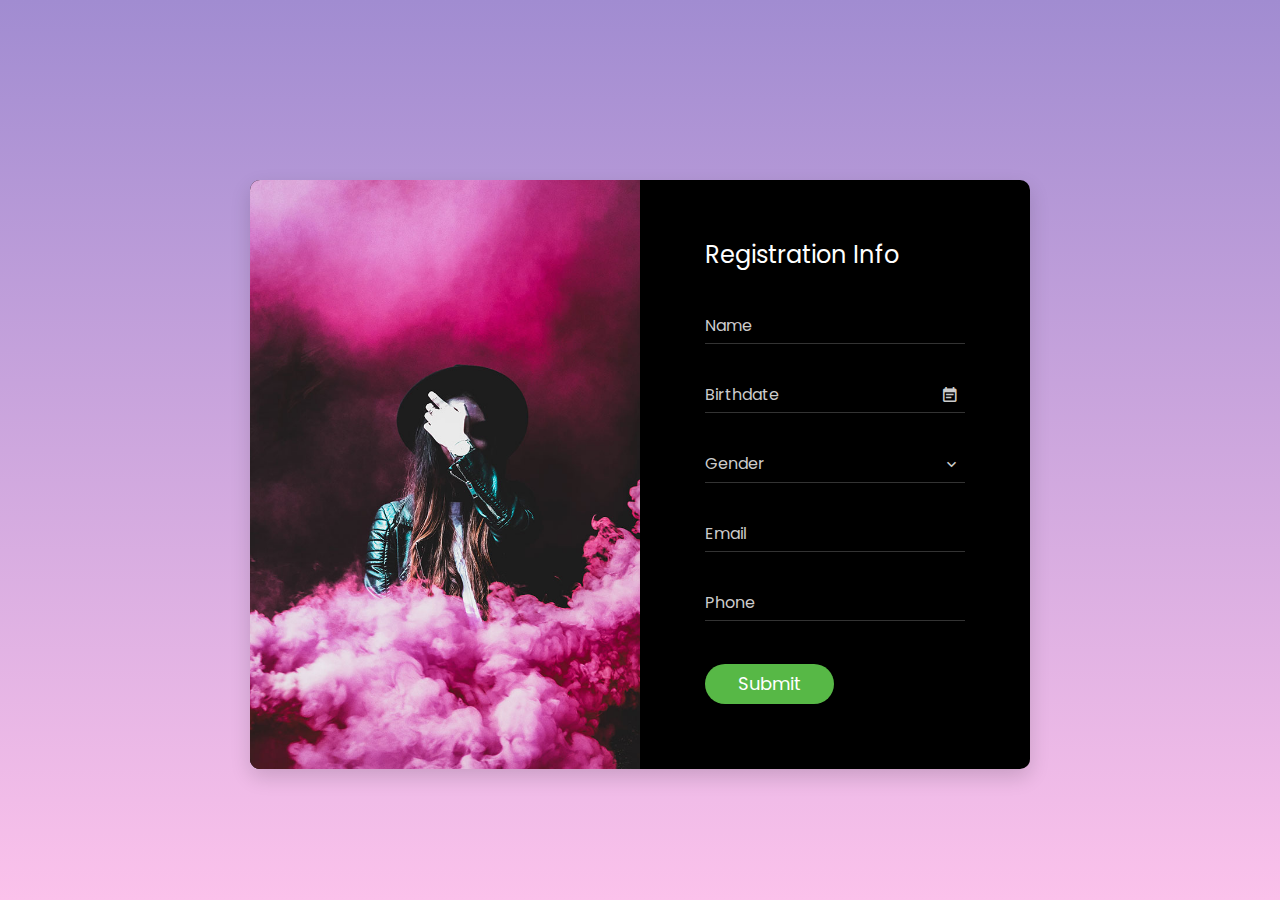
<file: colorlib-regform-3/index.html>
<!DOCTYPE html>
<html lang="en">

<head>
    <!-- Required meta tags-->
    <meta charset="UTF-8">
    <meta name="viewport" content="width=device-width, initial-scale=1, shrink-to-fit=no">
    <meta name="description" content="Colorlib Templates">
    <meta name="author" content="Colorlib">
    <meta name="keywords" content="Colorlib Templates">

    <!-- Title Page-->
    <title>Au Register Forms by Colorlib</title>

    <!-- Icons font CSS-->
    <link href="vendor/mdi-font/css/material-design-iconic-font.min.css" rel="stylesheet" media="all">
    <link href="vendor/font-awesome-4.7/css/font-awesome.min.css" rel="stylesheet" media="all">
    <!-- Font special for pages-->
    <link href="https://fonts.googleapis.com/css?family=Poppins:100,100i,200,200i,300,300i,400,400i,500,500i,600,600i,700,700i,800,800i,900,900i" rel="stylesheet">

    <!-- Vendor CSS-->
    <link href="vendor/select2/select2.min.css" rel="stylesheet" media="all">
    <link href="vendor/datepicker/daterangepicker.css" rel="stylesheet" media="all">

    <!-- Main CSS-->
    <link href="css/main.css" rel="stylesheet" media="all">
</head>

<body>
    <div class="page-wrapper bg-gra-01 p-t-180 p-b-100 font-poppins">
        <div class="wrapper wrapper--w780">
            <div class="card card-3">
                <div class="card-heading"></div>
                <div class="card-body">
                    <h2 class="title">Registration Info</h2>
                    <form method="POST">
                        <div class="input-group">
                            <input class="input--style-3" type="text" placeholder="Name" name="name">
                        </div>
                        <div class="input-group">
                            <input class="input--style-3 js-datepicker" type="text" placeholder="Birthdate" name="birthday">
                            <i class="zmdi zmdi-calendar-note input-icon js-btn-calendar"></i>
                        </div>
                        <div class="input-group">
                            <div class="rs-select2 js-select-simple select--no-search">
                                <select name="gender">
                                    <option disabled="disabled" selected="selected">Gender</option>
                                    <option>Male</option>
                                    <option>Female</option>
                                    <option>Other</option>
                                </select>
                                <div class="select-dropdown"></div>
                            </div>
                        </div>
                        <div class="input-group">
                            <input class="input--style-3" type="email" placeholder="Email" name="email">
                        </div>
                        <div class="input-group">
                            <input class="input--style-3" type="text" placeholder="Phone" name="phone">
                        </div>
                        <div class="p-t-10">
                            <button class="btn btn--pill btn--green" type="submit">Submit</button>
                        </div>
                    </form>
                </div>
            </div>
        </div>
    </div>

    <!-- Jquery JS-->
    <script src="vendor/jquery/jquery.min.js"></script>
    <!-- Vendor JS-->
    <script src="vendor/select2/select2.min.js"></script>
    <script src="vendor/datepicker/moment.min.js"></script>
    <script src="vendor/datepicker/daterangepicker.js"></script>

    <!-- Main JS-->
    <script src="js/global.js"></script>

</body><!-- This templates was made by Colorlib (https://colorlib.com) -->

</html>
<!-- end document-->
</file>
<file: colorlib-regform-3/vendor/datepicker/daterangepicker.css>
.daterangepicker {
  position: absolute;
  color: inherit;
  background-color: #fff;
  border-radius: 4px;
  width: 278px;
  padding: 4px;
  margin-top: 1px;
  top: 100px;
  left: 20px;
  /* Calendars */ }
  .daterangepicker:before, .daterangepicker:after {
    position: absolute;
    display: inline-block;
    border-bottom-color: rgba(0, 0, 0, 0.2);
    content: ''; }
  .daterangepicker:before {
    top: -7px;
    border-right: 7px solid transparent;
    border-left: 7px solid transparent;
    border-bottom: 7px solid #ccc; }
  .daterangepicker:after {
    top: -6px;
    border-right: 6px solid transparent;
    border-bottom: 6px solid #fff;
    border-left: 6px solid transparent; }
  .daterangepicker.opensleft:before {
    right: 9px; }
  .daterangepicker.opensleft:after {
    right: 10px; }
  .daterangepicker.openscenter:before {
    left: 0;
    right: 0;
    width: 0;
    margin-left: auto;
    margin-right: auto; }
  .daterangepicker.openscenter:after {
    left: 0;
    right: 0;
    width: 0;
    margin-left: auto;
    margin-right: auto; }
  .daterangepicker.opensright:before {
    left: 9px; }
  .daterangepicker.opensright:after {
    left: 10px; }
  .daterangepicker.dropup {
    margin-top: -5px; }
    .daterangepicker.dropup:before {
      top: initial;
      bottom: -7px;
      border-bottom: initial;
      border-top: 7px solid #ccc; }
    .daterangepicker.dropup:after {
      top: initial;
      bottom: -6px;
      border-bottom: initial;
      border-top: 6px solid #fff; }
  .daterangepicker.dropdown-menu {
    max-width: none;
    z-index: 3001; }
  .daterangepicker.single .ranges, .daterangepicker.single .calendar {
    float: none; }
  .daterangepicker.show-calendar .calendar {
    display: block; }
  .daterangepicker .calendar {
    display: none;
    max-width: 270px;
    margin: 4px; }
    .daterangepicker .calendar.single .calendar-table {
      border: none; }
    .daterangepicker .calendar th, .daterangepicker .calendar td {
      white-space: nowrap;
      text-align: center;
      min-width: 32px; }
  .daterangepicker .calendar-table {
    border: 1px solid #fff;
    padding: 4px;
    border-radius: 4px;
    background-color: #fff; }
  .daterangepicker table {
    width: 100%;
    margin: 0; }
  .daterangepicker td, .daterangepicker th {
    text-align: center;
    width: 20px;
    height: 20px;
    border-radius: 4px;
    border: 1px solid transparent;
    white-space: nowrap;
    cursor: pointer; }
    .daterangepicker td.available:hover, .daterangepicker th.available:hover {
      background-color: #eee;
      border-color: transparent;
      color: inherit; }
    .daterangepicker td.week, .daterangepicker th.week {
      font-size: 80%;
      color: #ccc; }
  .daterangepicker td.off, .daterangepicker td.off.in-range, .daterangepicker td.off.start-date, .daterangepicker td.off.end-date {
    background-color: #fff;
    border-color: transparent;
    color: #999; }
  .daterangepicker td.in-range {
    background-color: #ebf4f8;
    border-color: transparent;
    color: #000;
    border-radius: 0; }
  .daterangepicker td.start-date {
    border-radius: 4px 0 0 4px; }
  .daterangepicker td.end-date {
    border-radius: 0 4px 4px 0; }
  .daterangepicker td.start-date.end-date {
    border-radius: 4px; }
  .daterangepicker td.active, .daterangepicker td.active:hover {
    background-color: #357ebd;
    border-color: transparent;
    color: #fff; }
  .daterangepicker th.month {
    width: auto; }
  .daterangepicker td.disabled, .daterangepicker option.disabled {
    color: #999;
    cursor: not-allowed;
    text-decoration: line-through; }
  .daterangepicker select.monthselect, .daterangepicker select.yearselect {
    font-size: 12px;
    padding: 1px;
    height: auto;
    margin: 0;
    cursor: default; }
  .daterangepicker select.monthselect {
    margin-right: 2%;
    width: 56%; }
  .daterangepicker select.yearselect {
    width: 40%; }
  .daterangepicker select.hourselect, .daterangepicker select.minuteselect, .daterangepicker select.secondselect, .daterangepicker select.ampmselect {
    width: 50px;
    margin-bottom: 0; }
  .daterangepicker .input-mini {
    border: 1px solid #ccc;
    border-radius: 4px;
    color: #555;
    height: 30px;
    line-height: 30px;
    display: block;
    vertical-align: middle;
    margin: 0 0 5px 0;
    padding: 0 6px 0 28px;
    width: 100%; }
    .daterangepicker .input-mini.active {
      border: 1px solid #08c;
      border-radius: 4px; }
  .daterangepicker .daterangepicker_input {
    position: relative; }
    .daterangepicker .daterangepicker_input i {
      position: absolute;
      left: 8px;
      top: 8px; }
  .daterangepicker.rtl .input-mini {
    padding-right: 28px;
    padding-left: 6px; }
  .daterangepicker.rtl .daterangepicker_input i {
    left: auto;
    right: 8px; }
  .daterangepicker .calendar-time {
    text-align: center;
    margin: 5px auto;
    line-height: 30px;
    position: relative;
    padding-left: 28px; }
    .daterangepicker .calendar-time select.disabled {
      color: #ccc;
      cursor: not-allowed; }

.ranges {
  font-size: 11px;
  float: none;
  margin: 4px;
  text-align: left; }
  .ranges ul {
    list-style: none;
    margin: 0 auto;
    padding: 0;
    width: 100%; }
  .ranges li {
    font-size: 13px;
    background-color: #f5f5f5;
    border: 1px solid #f5f5f5;
    border-radius: 4px;
    color: #08c;
    padding: 3px 12px;
    margin-bottom: 8px;
    cursor: pointer; }
    .ranges li:hover {
      background-color: #08c;
      border: 1px solid #08c;
      color: #fff; }
    .ranges li.active {
      background-color: #08c;
      border: 1px solid #08c;
      color: #fff; }

/*  Larger Screen Styling */
@media (min-width: 564px) {
  .daterangepicker {
    width: auto; }
    .daterangepicker .ranges ul {
      width: 160px; }
    .daterangepicker.single .ranges ul {
      width: 100%; }
    .daterangepicker.single .calendar.left {
      clear: none; }
    .daterangepicker.single.ltr .ranges, .daterangepicker.single.ltr .calendar {
      float: left; }
    .daterangepicker.single.rtl .ranges, .daterangepicker.single.rtl .calendar {
      float: right; }
    .daterangepicker.ltr {
      direction: ltr;
      text-align: left; }
      .daterangepicker.ltr .calendar.left {
        clear: left;
        margin-right: 0; }
        .daterangepicker.ltr .calendar.left .calendar-table {
          border-right: none;
          border-top-right-radius: 0;
          border-bottom-right-radius: 0; }
      .daterangepicker.ltr .calendar.right {
        margin-left: 0; }
        .daterangepicker.ltr .calendar.right .calendar-table {
          border-left: none;
          border-top-left-radius: 0;
          border-bottom-left-radius: 0; }
      .daterangepicker.ltr .left .daterangepicker_input {
        padding-right: 12px; }
      .daterangepicker.ltr .calendar.left .calendar-table {
        padding-right: 12px; }
      .daterangepicker.ltr .ranges, .daterangepicker.ltr .calendar {
        float: left; }
    .daterangepicker.rtl {
      direction: rtl;
      text-align: right; }
      .daterangepicker.rtl .calendar.left {
        clear: right;
        margin-left: 0; }
        .daterangepicker.rtl .calendar.left .calendar-table {
          border-left: none;
          border-top-left-radius: 0;
          border-bottom-left-radius: 0; }
      .daterangepicker.rtl .calendar.right {
        margin-right: 0; }
        .daterangepicker.rtl .calendar.right .calendar-table {
          border-right: none;
          border-top-right-radius: 0;
          border-bottom-right-radius: 0; }
      .daterangepicker.rtl .left .daterangepicker_input {
        padding-left: 12px; }
      .daterangepicker.rtl .calendar.left .calendar-table {
        padding-left: 12px; }
      .daterangepicker.rtl .ranges, .daterangepicker.rtl .calendar {
        text-align: right;
        float: right; } }
@media (min-width: 730px) {
  .daterangepicker .ranges {
    width: auto; }
  .daterangepicker.ltr .ranges {
    float: left; }
  .daterangepicker.rtl .ranges {
    float: right; }
  .daterangepicker .calendar.left {
    clear: none !important; } }
</file>
<file: colorlib-regform-3/css/main.css>
/* ==========================================================================
   #FONT
   ========================================================================== */
.font-robo {
  font-family: "Roboto", "Arial", "Helvetica Neue", sans-serif;
}

.font-poppins {
  font-family: "Poppins", "Arial", "Helvetica Neue", sans-serif;
}

/* ==========================================================================
   #GRID
   ========================================================================== */
.row {
  display: -webkit-box;
  display: -webkit-flex;
  display: -moz-box;
  display: -ms-flexbox;
  display: flex;
  -webkit-flex-wrap: wrap;
  -ms-flex-wrap: wrap;
  flex-wrap: wrap;
}

.row-space {
  -webkit-box-pack: justify;
  -webkit-justify-content: space-between;
  -moz-box-pack: justify;
  -ms-flex-pack: justify;
  justify-content: space-between;
}

.col-2 {
  width: -webkit-calc((100% - 60px) / 2);
  width: -moz-calc((100% - 60px) / 2);
  width: calc((100% - 60px) / 2);
}

@media (max-width: 767px) {
  .col-2 {
    width: 100%;
  }
}

/* ==========================================================================
   #BOX-SIZING
   ========================================================================== */
/**
 * More sensible default box-sizing:
 * css-tricks.com/inheriting-box-sizing-probably-slightly-better-best-practice
 */
html {
  -webkit-box-sizing: border-box;
  -moz-box-sizing: border-box;
  box-sizing: border-box;
}

* {
  padding: 0;
  margin: 0;
}

*, *:before, *:after {
  -webkit-box-sizing: inherit;
  -moz-box-sizing: inherit;
  box-sizing: inherit;
}

/* ==========================================================================
   #RESET
   ========================================================================== */
/**
 * A very simple reset that sits on top of Normalize.css.
 */
body,
h1, h2, h3, h4, h5, h6,
blockquote, p, pre,
dl, dd, ol, ul,
figure,
hr,
fieldset, legend {
  margin: 0;
  padding: 0;
}

/**
 * Remove trailing margins from nested lists.
 */
li > ol,
li > ul {
  margin-bottom: 0;
}

/**
 * Remove default table spacing.
 */
table {
  border-collapse: collapse;
  border-spacing: 0;
}

/**
 * 1. Reset Chrome and Firefox behaviour which sets a `min-width: min-content;`
 *    on fieldsets.
 */
fieldset {
  min-width: 0;
  /* [1] */
  border: 0;
}

button {
  outline: none;
  background: none;
  border: none;
}

/* ==========================================================================
   #PAGE WRAPPER
   ========================================================================== */
.page-wrapper {
  min-height: 100vh;
}

body {
  font-family: "Poppins", "Arial", "Helvetica Neue", sans-serif;
  font-weight: 400;
  font-size: 14px;
}

h1, h2, h3, h4, h5, h6 {
  font-weight: 400;
}

h1 {
  font-size: 36px;
}

h2 {
  font-size: 30px;
}

h3 {
  font-size: 24px;
}

h4 {
  font-size: 18px;
}

h5 {
  font-size: 15px;
}

h6 {
  font-size: 13px;
}

/* ==========================================================================
   #BACKGROUND
   ========================================================================== */
.bg-blue {
  background: #2c6ed5;
}

.bg-red {
  background: #fa4251;
}

.bg-gra-01 {
  background: -webkit-gradient(linear, left bottom, left top, from(#fbc2eb), to(#a18cd1));
  background: -webkit-linear-gradient(bottom, #fbc2eb 0%, #a18cd1 100%);
  background: -moz-linear-gradient(bottom, #fbc2eb 0%, #a18cd1 100%);
  background: -o-linear-gradient(bottom, #fbc2eb 0%, #a18cd1 100%);
  background: linear-gradient(to top, #fbc2eb 0%, #a18cd1 100%);
}

/* ==========================================================================
   #SPACING
   ========================================================================== */
.p-t-100 {
  padding-top: 100px;
}

.p-t-180 {
  padding-top: 180px;
}

.p-t-20 {
  padding-top: 20px;
}

.p-t-10 {
  padding-top: 10px;
}

.p-t-30 {
  padding-top: 30px;
}

.p-b-100 {
  padding-bottom: 100px;
}

/* ==========================================================================
   #WRAPPER
   ========================================================================== */
.wrapper {
  margin: 0 auto;
}

.wrapper--w960 {
  max-width: 960px;
}

.wrapper--w780 {
  max-width: 780px;
}

.wrapper--w680 {
  max-width: 680px;
}

/* ==========================================================================
   #BUTTON
   ========================================================================== */
.btn {
  display: inline-block;
  line-height: 40px;
  padding: 0 33px;
  font-family: Poppins, Arial, "Helvetica Neue", sans-serif;
  cursor: pointer;
  color: #fff;
  -webkit-transition: all 0.4s ease;
  -o-transition: all 0.4s ease;
  -moz-transition: all 0.4s ease;
  transition: all 0.4s ease;
  font-size: 18px;
}

.btn--radius {
  -webkit-border-radius: 3px;
  -moz-border-radius: 3px;
  border-radius: 3px;
}

.btn--pill {
  -webkit-border-radius: 20px;
  -moz-border-radius: 20px;
  border-radius: 20px;
}

.btn--green {
  background: #57b846;
}

.btn--green:hover {
  background: #4dae3c;
}

/* ==========================================================================
   #DATE PICKER
   ========================================================================== */
td.active {
  background-color: #2c6ed5;
}

input[type="date" i] {
  padding: 14px;
}

.table-condensed td, .table-condensed th {
  font-size: 14px;
  font-family: "Roboto", "Arial", "Helvetica Neue", sans-serif;
  font-weight: 400;
}

.daterangepicker td {
  width: 40px;
  height: 30px;
}

.daterangepicker {
  border: none;
  -webkit-box-shadow: 0px 8px 20px 0px rgba(0, 0, 0, 0.15);
  -moz-box-shadow: 0px 8px 20px 0px rgba(0, 0, 0, 0.15);
  box-shadow: 0px 8px 20px 0px rgba(0, 0, 0, 0.15);
  display: none;
  border: 1px solid #e0e0e0;
  margin-top: 5px;
}

.daterangepicker::after, .daterangepicker::before {
  display: none;
}

.daterangepicker thead tr th {
  padding: 10px 0;
}

.daterangepicker .table-condensed th select {
  border: 1px solid #ccc;
  -webkit-border-radius: 3px;
  -moz-border-radius: 3px;
  border-radius: 3px;
  font-size: 14px;
  padding: 5px;
  outline: none;
}

/* ==========================================================================
   #FORM
   ========================================================================== */
input {
  outline: none;
  margin: 0;
  border: none;
  -webkit-box-shadow: none;
  -moz-box-shadow: none;
  box-shadow: none;
  width: 100%;
  font-size: 14px;
  font-family: inherit;
}

.input-icon {
  position: absolute;
  font-size: 18px;
  color: #ccc;
  right: 8px;
  top: 50%;
  -webkit-transform: translateY(-50%);
  -moz-transform: translateY(-50%);
  -ms-transform: translateY(-50%);
  -o-transform: translateY(-50%);
  transform: translateY(-50%);
  cursor: pointer;
}

.input-group {
  position: relative;
  margin-bottom: 33px;
  border-bottom: 1px solid rgba(255, 255, 255, 0.2);
}

.input--style-3 {
  padding: 5px 0;
  font-size: 16px;
  color: #ccc;
  background: transparent;
}

.input--style-3::-webkit-input-placeholder {
  /* WebKit, Blink, Edge */
  color: #ccc;
}

.input--style-3:-moz-placeholder {
  /* Mozilla Firefox 4 to 18 */
  color: #ccc;
  opacity: 1;
}

.input--style-3::-moz-placeholder {
  /* Mozilla Firefox 19+ */
  color: #ccc;
  opacity: 1;
}

.input--style-3:-ms-input-placeholder {
  /* Internet Explorer 10-11 */
  color: #ccc;
}

.input--style-3:-ms-input-placeholder {
  /* Microsoft Edge */
  color: #ccc;
}

/* ==========================================================================
   #SELECT2
   ========================================================================== */
.select--no-search .select2-search {
  display: none !important;
}

.rs-select2 .select2-container {
  width: 100% !important;
  outline: none;
}

.rs-select2 .select2-container .select2-selection--single {
  outline: none;
  border: none;
  height: 36px;
  background: transparent;
}

.rs-select2 .select2-container .select2-selection--single .select2-selection__rendered {
  line-height: 36px;
  padding-left: 0;
  color: #ccc;
  font-size: 16px;
  font-family: inherit;
}

.rs-select2 .select2-container .select2-selection--single .select2-selection__arrow {
  height: 34px;
  right: 4px;
  display: -webkit-box;
  display: -webkit-flex;
  display: -moz-box;
  display: -ms-flexbox;
  display: flex;
  -webkit-box-pack: center;
  -webkit-justify-content: center;
  -moz-box-pack: center;
  -ms-flex-pack: center;
  justify-content: center;
  -webkit-box-align: center;
  -webkit-align-items: center;
  -moz-box-align: center;
  -ms-flex-align: center;
  align-items: center;
}

.rs-select2 .select2-container .select2-selection--single .select2-selection__arrow b {
  display: none;
}

.rs-select2 .select2-container .select2-selection--single .select2-selection__arrow:after {
  font-family: "Material-Design-Iconic-Font";
  content: '\f2f9';
  font-size: 18px;
  color: #ccc;
  -webkit-transition: all 0.4s ease;
  -o-transition: all 0.4s ease;
  -moz-transition: all 0.4s ease;
  transition: all 0.4s ease;
}

.rs-select2 .select2-container.select2-container--open .select2-selection--single .select2-selection__arrow::after {
  -webkit-transform: rotate(-180deg);
  -moz-transform: rotate(-180deg);
  -ms-transform: rotate(-180deg);
  -o-transform: rotate(-180deg);
  transform: rotate(-180deg);
}

.select2-container--open .select2-dropdown--below {
  border: none;
  -webkit-border-radius: 3px;
  -moz-border-radius: 3px;
  border-radius: 3px;
  -webkit-box-shadow: 0px 8px 20px 0px rgba(0, 0, 0, 0.15);
  -moz-box-shadow: 0px 8px 20px 0px rgba(0, 0, 0, 0.15);
  box-shadow: 0px 8px 20px 0px rgba(0, 0, 0, 0.15);
  border: 1px solid #e0e0e0;
  margin-top: 5px;
  overflow: hidden;
}

/* ==========================================================================
   #TITLE
   ========================================================================== */
.title {
  font-size: 24px;
  color: #fff;
  font-weight: 400;
  margin-bottom: 36px;
}

/* ==========================================================================
   #CARD
   ========================================================================== */
.card {
  overflow: hidden;
  -webkit-border-radius: 3px;
  -moz-border-radius: 3px;
  border-radius: 3px;
  background: #fff;
}

.card-3 {
  background: #000;
  -webkit-border-radius: 10px;
  -moz-border-radius: 10px;
  border-radius: 10px;
  -webkit-box-shadow: 0px 8px 20px 0px rgba(0, 0, 0, 0.15);
  -moz-box-shadow: 0px 8px 20px 0px rgba(0, 0, 0, 0.15);
  box-shadow: 0px 8px 20px 0px rgba(0, 0, 0, 0.15);
  width: 100%;
  display: table;
}

.card-3 .card-heading {
  background: url("../images/bg-heading-03.jpg") top left/cover no-repeat;
  display: table-cell;
  width: 50%;
}

.card-3 .card-body {
  padding: 57px 65px;
  padding-bottom: 65px;
  display: table-cell;
}

@media (max-width: 767px) {
  .card-3 {
    display: block;
  }
  .card-3 .card-heading {
    display: block;
    width: 100%;
    padding-top: 400px;
    background-position: center center;
  }
  .card-3 .card-body {
    display: block;
    width: 100%;
    padding: 37px 30px;
    padding-bottom: 45px;
  }
}
</file>
<file: colorlib-regform-3/vendor/mdi-font/css/material-design-iconic-font.min.css>
@font-face{font-family:Material-Design-Iconic-Font;src:url(../fonts/Material-Design-Iconic-Font.woff2?v=2.2.0) format('woff2'),url(../fonts/Material-Design-Iconic-Font.woff?v=2.2.0) format('woff'),url(../fonts/Material-Design-Iconic-Font.ttf?v=2.2.0) format('truetype')}.zmdi{display:inline-block;font:normal normal normal 14px/1 'Material-Design-Iconic-Font';font-size:inherit;text-rendering:auto;-webkit-font-smoothing:antialiased;-moz-osx-font-smoothing:grayscale}.zmdi-hc-lg{font-size:1.33333333em;line-height:.75em;vertical-align:-15%}.zmdi-hc-2x{font-size:2em}.zmdi-hc-3x{font-size:3em}.zmdi-hc-4x{font-size:4em}.zmdi-hc-5x{font-size:5em}.zmdi-hc-fw{width:1.28571429em;text-align:center}.zmdi-hc-ul{padding-left:0;margin-left:2.14285714em;list-style-type:none}.zmdi-hc-ul>li{position:relative}.zmdi-hc-li{position:absolute;left:-2.14285714em;width:2.14285714em;top:.14285714em;text-align:center}.zmdi-hc-li.zmdi-hc-lg{left:-1.85714286em}.zmdi-hc-border{padding:.1em .25em;border:solid .1em #9e9e9e;border-radius:2px}.zmdi-hc-border-circle{padding:.1em .25em;border:solid .1em #9e9e9e;border-radius:50%}.zmdi.pull-left{float:left;margin-right:.15em}.zmdi.pull-right{float:right;margin-left:.15em}.zmdi-hc-spin{-webkit-animation:zmdi-spin 1.5s infinite linear;animation:zmdi-spin 1.5s infinite linear}.zmdi-hc-spin-reverse{-webkit-animation:zmdi-spin-reverse 1.5s infinite linear;animation:zmdi-spin-reverse 1.5s infinite linear}@-webkit-keyframes zmdi-spin{0%{-webkit-transform:rotate(0deg);transform:rotate(0deg)}100%{-webkit-transform:rotate(359deg);transform:rotate(359deg)}}@keyframes zmdi-spin{0%{-webkit-transform:rotate(0deg);transform:rotate(0deg)}100%{-webkit-transform:rotate(359deg);transform:rotate(359deg)}}@-webkit-keyframes zmdi-spin-reverse{0%{-webkit-transform:rotate(0deg);transform:rotate(0deg)}100%{-webkit-transform:rotate(-359deg);transform:rotate(-359deg)}}@keyframes zmdi-spin-reverse{0%{-webkit-transform:rotate(0deg);transform:rotate(0deg)}100%{-webkit-transform:rotate(-359deg);transform:rotate(-359deg)}}.zmdi-hc-rotate-90{-webkit-transform:rotate(90deg);-ms-transform:rotate(90deg);transform:rotate(90deg)}.zmdi-hc-rotate-180{-webkit-transform:rotate(180deg);-ms-transform:rotate(180deg);transform:rotate(180deg)}.zmdi-hc-rotate-270{-webkit-transform:rotate(270deg);-ms-transform:rotate(270deg);transform:rotate(270deg)}.zmdi-hc-flip-horizontal{-webkit-transform:scale(-1,1);-ms-transform:scale(-1,1);transform:scale(-1,1)}.zmdi-hc-flip-vertical{-webkit-transform:scale(1,-1);-ms-transform:scale(1,-1);transform:scale(1,-1)}.zmdi-hc-stack{position:relative;display:inline-block;width:2em;height:2em;line-height:2em;vertical-align:middle}.zmdi-hc-stack-1x,.zmdi-hc-stack-2x{position:absolute;left:0;width:100%;text-align:center}.zmdi-hc-stack-1x{line-height:inherit}.zmdi-hc-stack-2x{font-size:2em}.zmdi-hc-inverse{color:#fff}.zmdi-3d-rotation:before{content:'\f101'}.zmdi-airplane-off:before{content:'\f102'}.zmdi-airplane:before{content:'\f103'}.zmdi-album:before{content:'\f104'}.zmdi-archive:before{content:'\f105'}.zmdi-assignment-account:before{content:'\f106'}.zmdi-assignment-alert:before{content:'\f107'}.zmdi-assignment-check:before{content:'\f108'}.zmdi-assignment-o:before{content:'\f109'}.zmdi-assignment-return:before{content:'\f10a'}.zmdi-assignment-returned:before{content:'\f10b'}.zmdi-assignment:before{content:'\f10c'}.zmdi-attachment-alt:before{content:'\f10d'}.zmdi-attachment:before{content:'\f10e'}.zmdi-audio:before{content:'\f10f'}.zmdi-badge-check:before{content:'\f110'}.zmdi-balance-wallet:before{content:'\f111'}.zmdi-balance:before{content:'\f112'}.zmdi-battery-alert:before{content:'\f113'}.zmdi-battery-flash:before{content:'\f114'}.zmdi-battery-unknown:before{content:'\f115'}.zmdi-battery:before{content:'\f116'}.zmdi-bike:before{content:'\f117'}.zmdi-block-alt:before{content:'\f118'}.zmdi-block:before{content:'\f119'}.zmdi-boat:before{content:'\f11a'}.zmdi-book-image:before{content:'\f11b'}.zmdi-book:before{content:'\f11c'}.zmdi-bookmark-outline:before{content:'\f11d'}.zmdi-bookmark:before{content:'\f11e'}.zmdi-brush:before{content:'\f11f'}.zmdi-bug:before{content:'\f120'}.zmdi-bus:before{content:'\f121'}.zmdi-cake:before{content:'\f122'}.zmdi-car-taxi:before{content:'\f123'}.zmdi-car-wash:before{content:'\f124'}.zmdi-car:before{content:'\f125'}.zmdi-card-giftcard:before{content:'\f126'}.zmdi-card-membership:before{content:'\f127'}.zmdi-card-travel:before{content:'\f128'}.zmdi-card:before{content:'\f129'}.zmdi-case-check:before{content:'\f12a'}.zmdi-case-download:before{content:'\f12b'}.zmdi-case-play:before{content:'\f12c'}.zmdi-case:before{content:'\f12d'}.zmdi-cast-connected:before{content:'\f12e'}.zmdi-cast:before{content:'\f12f'}.zmdi-chart-donut:before{content:'\f130'}.zmdi-chart:before{content:'\f131'}.zmdi-city-alt:before{content:'\f132'}.zmdi-city:before{content:'\f133'}.zmdi-close-circle-o:before{content:'\f134'}.zmdi-close-circle:before{content:'\f135'}.zmdi-close:before{content:'\f136'}.zmdi-cocktail:before{content:'\f137'}.zmdi-code-setting:before{content:'\f138'}.zmdi-code-smartphone:before{content:'\f139'}.zmdi-code:before{content:'\f13a'}.zmdi-coffee:before{content:'\f13b'}.zmdi-collection-bookmark:before{content:'\f13c'}.zmdi-collection-case-play:before{content:'\f13d'}.zmdi-collection-folder-image:before{content:'\f13e'}.zmdi-collection-image-o:before{content:'\f13f'}.zmdi-collection-image:before{content:'\f140'}.zmdi-collection-item-1:before{content:'\f141'}.zmdi-collection-item-2:before{content:'\f142'}.zmdi-collection-item-3:before{content:'\f143'}.zmdi-collection-item-4:before{content:'\f144'}.zmdi-collection-item-5:before{content:'\f145'}.zmdi-collection-item-6:before{content:'\f146'}.zmdi-collection-item-7:before{content:'\f147'}.zmdi-collection-item-8:before{content:'\f148'}.zmdi-collection-item-9-plus:before{content:'\f149'}.zmdi-collection-item-9:before{content:'\f14a'}.zmdi-collection-item:before{content:'\f14b'}.zmdi-collection-music:before{content:'\f14c'}.zmdi-collection-pdf:before{content:'\f14d'}.zmdi-collection-plus:before{content:'\f14e'}.zmdi-collection-speaker:before{content:'\f14f'}.zmdi-collection-text:before{content:'\f150'}.zmdi-collection-video:before{content:'\f151'}.zmdi-compass:before{content:'\f152'}.zmdi-cutlery:before{content:'\f153'}.zmdi-delete:before{content:'\f154'}.zmdi-dialpad:before{content:'\f155'}.zmdi-dns:before{content:'\f156'}.zmdi-drink:before{content:'\f157'}.zmdi-edit:before{content:'\f158'}.zmdi-email-open:before{content:'\f159'}.zmdi-email:before{content:'\f15a'}.zmdi-eye-off:before{content:'\f15b'}.zmdi-eye:before{content:'\f15c'}.zmdi-eyedropper:before{content:'\f15d'}.zmdi-favorite-outline:before{content:'\f15e'}.zmdi-favorite:before{content:'\f15f'}.zmdi-filter-list:before{content:'\f160'}.zmdi-fire:before{content:'\f161'}.zmdi-flag:before{content:'\f162'}.zmdi-flare:before{content:'\f163'}.zmdi-flash-auto:before{content:'\f164'}.zmdi-flash-off:before{content:'\f165'}.zmdi-flash:before{content:'\f166'}.zmdi-flip:before{content:'\f167'}.zmdi-flower-alt:before{content:'\f168'}.zmdi-flower:before{content:'\f169'}.zmdi-font:before{content:'\f16a'}.zmdi-fullscreen-alt:before{content:'\f16b'}.zmdi-fullscreen-exit:before{content:'\f16c'}.zmdi-fullscreen:before{content:'\f16d'}.zmdi-functions:before{content:'\f16e'}.zmdi-gas-station:before{content:'\f16f'}.zmdi-gesture:before{content:'\f170'}.zmdi-globe-alt:before{content:'\f171'}.zmdi-globe-lock:before{content:'\f172'}.zmdi-globe:before{content:'\f173'}.zmdi-graduation-cap:before{content:'\f174'}.zmdi-home:before{content:'\f175'}.zmdi-hospital-alt:before{content:'\f176'}.zmdi-hospital:before{content:'\f177'}.zmdi-hotel:before{content:'\f178'}.zmdi-hourglass-alt:before{content:'\f179'}.zmdi-hourglass-outline:before{content:'\f17a'}.zmdi-hourglass:before{content:'\f17b'}.zmdi-http:before{content:'\f17c'}.zmdi-image-alt:before{content:'\f17d'}.zmdi-image-o:before{content:'\f17e'}.zmdi-image:before{content:'\f17f'}.zmdi-inbox:before{content:'\f180'}.zmdi-invert-colors-off:before{content:'\f181'}.zmdi-invert-colors:before{content:'\f182'}.zmdi-key:before{content:'\f183'}.zmdi-label-alt-outline:before{content:'\f184'}.zmdi-label-alt:before{content:'\f185'}.zmdi-label-heart:before{content:'\f186'}.zmdi-label:before{content:'\f187'}.zmdi-labels:before{content:'\f188'}.zmdi-lamp:before{content:'\f189'}.zmdi-landscape:before{content:'\f18a'}.zmdi-layers-off:before{content:'\f18b'}.zmdi-layers:before{content:'\f18c'}.zmdi-library:before{content:'\f18d'}.zmdi-link:before{content:'\f18e'}.zmdi-lock-open:before{content:'\f18f'}.zmdi-lock-outline:before{content:'\f190'}.zmdi-lock:before{content:'\f191'}.zmdi-mail-reply-all:before{content:'\f192'}.zmdi-mail-reply:before{content:'\f193'}.zmdi-mail-send:before{content:'\f194'}.zmdi-mall:before{content:'\f195'}.zmdi-map:before{content:'\f196'}.zmdi-menu:before{content:'\f197'}.zmdi-money-box:before{content:'\f198'}.zmdi-money-off:before{content:'\f199'}.zmdi-money:before{content:'\f19a'}.zmdi-more-vert:before{content:'\f19b'}.zmdi-more:before{content:'\f19c'}.zmdi-movie-alt:before{content:'\f19d'}.zmdi-movie:before{content:'\f19e'}.zmdi-nature-people:before{content:'\f19f'}.zmdi-nature:before{content:'\f1a0'}.zmdi-navigation:before{content:'\f1a1'}.zmdi-open-in-browser:before{content:'\f1a2'}.zmdi-open-in-new:before{content:'\f1a3'}.zmdi-palette:before{content:'\f1a4'}.zmdi-parking:before{content:'\f1a5'}.zmdi-pin-account:before{content:'\f1a6'}.zmdi-pin-assistant:before{content:'\f1a7'}.zmdi-pin-drop:before{content:'\f1a8'}.zmdi-pin-help:before{content:'\f1a9'}.zmdi-pin-off:before{content:'\f1aa'}.zmdi-pin:before{content:'\f1ab'}.zmdi-pizza:before{content:'\f1ac'}.zmdi-plaster:before{content:'\f1ad'}.zmdi-power-setting:before{content:'\f1ae'}.zmdi-power:before{content:'\f1af'}.zmdi-print:before{content:'\f1b0'}.zmdi-puzzle-piece:before{content:'\f1b1'}.zmdi-quote:before{content:'\f1b2'}.zmdi-railway:before{content:'\f1b3'}.zmdi-receipt:before{content:'\f1b4'}.zmdi-refresh-alt:before{content:'\f1b5'}.zmdi-refresh-sync-alert:before{content:'\f1b6'}.zmdi-refresh-sync-off:before{content:'\f1b7'}.zmdi-refresh-sync:before{content:'\f1b8'}.zmdi-refresh:before{content:'\f1b9'}.zmdi-roller:before{content:'\f1ba'}.zmdi-ruler:before{content:'\f1bb'}.zmdi-scissors:before{content:'\f1bc'}.zmdi-screen-rotation-lock:before{content:'\f1bd'}.zmdi-screen-rotation:before{content:'\f1be'}.zmdi-search-for:before{content:'\f1bf'}.zmdi-search-in-file:before{content:'\f1c0'}.zmdi-search-in-page:before{content:'\f1c1'}.zmdi-search-replace:before{content:'\f1c2'}.zmdi-search:before{content:'\f1c3'}.zmdi-seat:before{content:'\f1c4'}.zmdi-settings-square:before{content:'\f1c5'}.zmdi-settings:before{content:'\f1c6'}.zmdi-shield-check:before{content:'\f1c7'}.zmdi-shield-security:before{content:'\f1c8'}.zmdi-shopping-basket:before{content:'\f1c9'}.zmdi-shopping-cart-plus:before{content:'\f1ca'}.zmdi-shopping-cart:before{content:'\f1cb'}.zmdi-sign-in:before{content:'\f1cc'}.zmdi-sort-amount-asc:before{content:'\f1cd'}.zmdi-sort-amount-desc:before{content:'\f1ce'}.zmdi-sort-asc:before{content:'\f1cf'}.zmdi-sort-desc:before{content:'\f1d0'}.zmdi-spellcheck:before{content:'\f1d1'}.zmdi-storage:before{content:'\f1d2'}.zmdi-store-24:before{content:'\f1d3'}.zmdi-store:before{content:'\f1d4'}.zmdi-subway:before{content:'\f1d5'}.zmdi-sun:before{content:'\f1d6'}.zmdi-tab-unselected:before{content:'\f1d7'}.zmdi-tab:before{content:'\f1d8'}.zmdi-tag-close:before{content:'\f1d9'}.zmdi-tag-more:before{content:'\f1da'}.zmdi-tag:before{content:'\f1db'}.zmdi-thumb-down:before{content:'\f1dc'}.zmdi-thumb-up-down:before{content:'\f1dd'}.zmdi-thumb-up:before{content:'\f1de'}.zmdi-ticket-star:before{content:'\f1df'}.zmdi-toll:before{content:'\f1e0'}.zmdi-toys:before{content:'\f1e1'}.zmdi-traffic:before{content:'\f1e2'}.zmdi-translate:before{content:'\f1e3'}.zmdi-triangle-down:before{content:'\f1e4'}.zmdi-triangle-up:before{content:'\f1e5'}.zmdi-truck:before{content:'\f1e6'}.zmdi-turning-sign:before{content:'\f1e7'}.zmdi-wallpaper:before{content:'\f1e8'}.zmdi-washing-machine:before{content:'\f1e9'}.zmdi-window-maximize:before{content:'\f1ea'}.zmdi-window-minimize:before{content:'\f1eb'}.zmdi-window-restore:before{content:'\f1ec'}.zmdi-wrench:before{content:'\f1ed'}.zmdi-zoom-in:before{content:'\f1ee'}.zmdi-zoom-out:before{content:'\f1ef'}.zmdi-alert-circle-o:before{content:'\f1f0'}.zmdi-alert-circle:before{content:'\f1f1'}.zmdi-alert-octagon:before{content:'\f1f2'}.zmdi-alert-polygon:before{content:'\f1f3'}.zmdi-alert-triangle:before{content:'\f1f4'}.zmdi-help-outline:before{content:'\f1f5'}.zmdi-help:before{content:'\f1f6'}.zmdi-info-outline:before{content:'\f1f7'}.zmdi-info:before{content:'\f1f8'}.zmdi-notifications-active:before{content:'\f1f9'}.zmdi-notifications-add:before{content:'\f1fa'}.zmdi-notifications-none:before{content:'\f1fb'}.zmdi-notifications-off:before{content:'\f1fc'}.zmdi-notifications-paused:before{content:'\f1fd'}.zmdi-notifications:before{content:'\f1fe'}.zmdi-account-add:before{content:'\f1ff'}.zmdi-account-box-mail:before{content:'\f200'}.zmdi-account-box-o:before{content:'\f201'}.zmdi-account-box-phone:before{content:'\f202'}.zmdi-account-box:before{content:'\f203'}.zmdi-account-calendar:before{content:'\f204'}.zmdi-account-circle:before{content:'\f205'}.zmdi-account-o:before{content:'\f206'}.zmdi-account:before{content:'\f207'}.zmdi-accounts-add:before{content:'\f208'}.zmdi-accounts-alt:before{content:'\f209'}.zmdi-accounts-list-alt:before{content:'\f20a'}.zmdi-accounts-list:before{content:'\f20b'}.zmdi-accounts-outline:before{content:'\f20c'}.zmdi-accounts:before{content:'\f20d'}.zmdi-face:before{content:'\f20e'}.zmdi-female:before{content:'\f20f'}.zmdi-male-alt:before{content:'\f210'}.zmdi-male-female:before{content:'\f211'}.zmdi-male:before{content:'\f212'}.zmdi-mood-bad:before{content:'\f213'}.zmdi-mood:before{content:'\f214'}.zmdi-run:before{content:'\f215'}.zmdi-walk:before{content:'\f216'}.zmdi-cloud-box:before{content:'\f217'}.zmdi-cloud-circle:before{content:'\f218'}.zmdi-cloud-done:before{content:'\f219'}.zmdi-cloud-download:before{content:'\f21a'}.zmdi-cloud-off:before{content:'\f21b'}.zmdi-cloud-outline-alt:before{content:'\f21c'}.zmdi-cloud-outline:before{content:'\f21d'}.zmdi-cloud-upload:before{content:'\f21e'}.zmdi-cloud:before{content:'\f21f'}.zmdi-download:before{content:'\f220'}.zmdi-file-plus:before{content:'\f221'}.zmdi-file-text:before{content:'\f222'}.zmdi-file:before{content:'\f223'}.zmdi-folder-outline:before{content:'\f224'}.zmdi-folder-person:before{content:'\f225'}.zmdi-folder-star-alt:before{content:'\f226'}.zmdi-folder-star:before{content:'\f227'}.zmdi-folder:before{content:'\f228'}.zmdi-gif:before{content:'\f229'}.zmdi-upload:before{content:'\f22a'}.zmdi-border-all:before{content:'\f22b'}.zmdi-border-bottom:before{content:'\f22c'}.zmdi-border-clear:before{content:'\f22d'}.zmdi-border-color:before{content:'\f22e'}.zmdi-border-horizontal:before{content:'\f22f'}.zmdi-border-inner:before{content:'\f230'}.zmdi-border-left:before{content:'\f231'}.zmdi-border-outer:before{content:'\f232'}.zmdi-border-right:before{content:'\f233'}.zmdi-border-style:before{content:'\f234'}.zmdi-border-top:before{content:'\f235'}.zmdi-border-vertical:before{content:'\f236'}.zmdi-copy:before{content:'\f237'}.zmdi-crop:before{content:'\f238'}.zmdi-format-align-center:before{content:'\f239'}.zmdi-format-align-justify:before{content:'\f23a'}.zmdi-format-align-left:before{content:'\f23b'}.zmdi-format-align-right:before{content:'\f23c'}.zmdi-format-bold:before{content:'\f23d'}.zmdi-format-clear-all:before{content:'\f23e'}.zmdi-format-clear:before{content:'\f23f'}.zmdi-format-color-fill:before{content:'\f240'}.zmdi-format-color-reset:before{content:'\f241'}.zmdi-format-color-text:before{content:'\f242'}.zmdi-format-indent-decrease:before{content:'\f243'}.zmdi-format-indent-increase:before{content:'\f244'}.zmdi-format-italic:before{content:'\f245'}.zmdi-format-line-spacing:before{content:'\f246'}.zmdi-format-list-bulleted:before{content:'\f247'}.zmdi-format-list-numbered:before{content:'\f248'}.zmdi-format-ltr:before{content:'\f249'}.zmdi-format-rtl:before{content:'\f24a'}.zmdi-format-size:before{content:'\f24b'}.zmdi-format-strikethrough-s:before{content:'\f24c'}.zmdi-format-strikethrough:before{content:'\f24d'}.zmdi-format-subject:before{content:'\f24e'}.zmdi-format-underlined:before{content:'\f24f'}.zmdi-format-valign-bottom:before{content:'\f250'}.zmdi-format-valign-center:before{content:'\f251'}.zmdi-format-valign-top:before{content:'\f252'}.zmdi-redo:before{content:'\f253'}.zmdi-select-all:before{content:'\f254'}.zmdi-space-bar:before{content:'\f255'}.zmdi-text-format:before{content:'\f256'}.zmdi-transform:before{content:'\f257'}.zmdi-undo:before{content:'\f258'}.zmdi-wrap-text:before{content:'\f259'}.zmdi-comment-alert:before{content:'\f25a'}.zmdi-comment-alt-text:before{content:'\f25b'}.zmdi-comment-alt:before{content:'\f25c'}.zmdi-comment-edit:before{content:'\f25d'}.zmdi-comment-image:before{content:'\f25e'}.zmdi-comment-list:before{content:'\f25f'}.zmdi-comment-more:before{content:'\f260'}.zmdi-comment-outline:before{content:'\f261'}.zmdi-comment-text-alt:before{content:'\f262'}.zmdi-comment-text:before{content:'\f263'}.zmdi-comment-video:before{content:'\f264'}.zmdi-comment:before{content:'\f265'}.zmdi-comments:before{content:'\f266'}.zmdi-check-all:before{content:'\f267'}.zmdi-check-circle-u:before{content:'\f268'}.zmdi-check-circle:before{content:'\f269'}.zmdi-check-square:before{content:'\f26a'}.zmdi-check:before{content:'\f26b'}.zmdi-circle-o:before{content:'\f26c'}.zmdi-circle:before{content:'\f26d'}.zmdi-dot-circle-alt:before{content:'\f26e'}.zmdi-dot-circle:before{content:'\f26f'}.zmdi-minus-circle-outline:before{content:'\f270'}.zmdi-minus-circle:before{content:'\f271'}.zmdi-minus-square:before{content:'\f272'}.zmdi-minus:before{content:'\f273'}.zmdi-plus-circle-o-duplicate:before{content:'\f274'}.zmdi-plus-circle-o:before{content:'\f275'}.zmdi-plus-circle:before{content:'\f276'}.zmdi-plus-square:before{content:'\f277'}.zmdi-plus:before{content:'\f278'}.zmdi-square-o:before{content:'\f279'}.zmdi-star-circle:before{content:'\f27a'}.zmdi-star-half:before{content:'\f27b'}.zmdi-star-outline:before{content:'\f27c'}.zmdi-star:before{content:'\f27d'}.zmdi-bluetooth-connected:before{content:'\f27e'}.zmdi-bluetooth-off:before{content:'\f27f'}.zmdi-bluetooth-search:before{content:'\f280'}.zmdi-bluetooth-setting:before{content:'\f281'}.zmdi-bluetooth:before{content:'\f282'}.zmdi-camera-add:before{content:'\f283'}.zmdi-camera-alt:before{content:'\f284'}.zmdi-camera-bw:before{content:'\f285'}.zmdi-camera-front:before{content:'\f286'}.zmdi-camera-mic:before{content:'\f287'}.zmdi-camera-party-mode:before{content:'\f288'}.zmdi-camera-rear:before{content:'\f289'}.zmdi-camera-roll:before{content:'\f28a'}.zmdi-camera-switch:before{content:'\f28b'}.zmdi-camera:before{content:'\f28c'}.zmdi-card-alert:before{content:'\f28d'}.zmdi-card-off:before{content:'\f28e'}.zmdi-card-sd:before{content:'\f28f'}.zmdi-card-sim:before{content:'\f290'}.zmdi-desktop-mac:before{content:'\f291'}.zmdi-desktop-windows:before{content:'\f292'}.zmdi-device-hub:before{content:'\f293'}.zmdi-devices-off:before{content:'\f294'}.zmdi-devices:before{content:'\f295'}.zmdi-dock:before{content:'\f296'}.zmdi-floppy:before{content:'\f297'}.zmdi-gamepad:before{content:'\f298'}.zmdi-gps-dot:before{content:'\f299'}.zmdi-gps-off:before{content:'\f29a'}.zmdi-gps:before{content:'\f29b'}.zmdi-headset-mic:before{content:'\f29c'}.zmdi-headset:before{content:'\f29d'}.zmdi-input-antenna:before{content:'\f29e'}.zmdi-input-composite:before{content:'\f29f'}.zmdi-input-hdmi:before{content:'\f2a0'}.zmdi-input-power:before{content:'\f2a1'}.zmdi-input-svideo:before{content:'\f2a2'}.zmdi-keyboard-hide:before{content:'\f2a3'}.zmdi-keyboard:before{content:'\f2a4'}.zmdi-laptop-chromebook:before{content:'\f2a5'}.zmdi-laptop-mac:before{content:'\f2a6'}.zmdi-laptop:before{content:'\f2a7'}.zmdi-mic-off:before{content:'\f2a8'}.zmdi-mic-outline:before{content:'\f2a9'}.zmdi-mic-setting:before{content:'\f2aa'}.zmdi-mic:before{content:'\f2ab'}.zmdi-mouse:before{content:'\f2ac'}.zmdi-network-alert:before{content:'\f2ad'}.zmdi-network-locked:before{content:'\f2ae'}.zmdi-network-off:before{content:'\f2af'}.zmdi-network-outline:before{content:'\f2b0'}.zmdi-network-setting:before{content:'\f2b1'}.zmdi-network:before{content:'\f2b2'}.zmdi-phone-bluetooth:before{content:'\f2b3'}.zmdi-phone-end:before{content:'\f2b4'}.zmdi-phone-forwarded:before{content:'\f2b5'}.zmdi-phone-in-talk:before{content:'\f2b6'}.zmdi-phone-locked:before{content:'\f2b7'}.zmdi-phone-missed:before{content:'\f2b8'}.zmdi-phone-msg:before{content:'\f2b9'}.zmdi-phone-paused:before{content:'\f2ba'}.zmdi-phone-ring:before{content:'\f2bb'}.zmdi-phone-setting:before{content:'\f2bc'}.zmdi-phone-sip:before{content:'\f2bd'}.zmdi-phone:before{content:'\f2be'}.zmdi-portable-wifi-changes:before{content:'\f2bf'}.zmdi-portable-wifi-off:before{content:'\f2c0'}.zmdi-portable-wifi:before{content:'\f2c1'}.zmdi-radio:before{content:'\f2c2'}.zmdi-reader:before{content:'\f2c3'}.zmdi-remote-control-alt:before{content:'\f2c4'}.zmdi-remote-control:before{content:'\f2c5'}.zmdi-router:before{content:'\f2c6'}.zmdi-scanner:before{content:'\f2c7'}.zmdi-smartphone-android:before{content:'\f2c8'}.zmdi-smartphone-download:before{content:'\f2c9'}.zmdi-smartphone-erase:before{content:'\f2ca'}.zmdi-smartphone-info:before{content:'\f2cb'}.zmdi-smartphone-iphone:before{content:'\f2cc'}.zmdi-smartphone-landscape-lock:before{content:'\f2cd'}.zmdi-smartphone-landscape:before{content:'\f2ce'}.zmdi-smartphone-lock:before{content:'\f2cf'}.zmdi-smartphone-portrait-lock:before{content:'\f2d0'}.zmdi-smartphone-ring:before{content:'\f2d1'}.zmdi-smartphone-setting:before{content:'\f2d2'}.zmdi-smartphone-setup:before{content:'\f2d3'}.zmdi-smartphone:before{content:'\f2d4'}.zmdi-speaker:before{content:'\f2d5'}.zmdi-tablet-android:before{content:'\f2d6'}.zmdi-tablet-mac:before{content:'\f2d7'}.zmdi-tablet:before{content:'\f2d8'}.zmdi-tv-alt-play:before{content:'\f2d9'}.zmdi-tv-list:before{content:'\f2da'}.zmdi-tv-play:before{content:'\f2db'}.zmdi-tv:before{content:'\f2dc'}.zmdi-usb:before{content:'\f2dd'}.zmdi-videocam-off:before{content:'\f2de'}.zmdi-videocam-switch:before{content:'\f2df'}.zmdi-videocam:before{content:'\f2e0'}.zmdi-watch:before{content:'\f2e1'}.zmdi-wifi-alt-2:before{content:'\f2e2'}.zmdi-wifi-alt:before{content:'\f2e3'}.zmdi-wifi-info:before{content:'\f2e4'}.zmdi-wifi-lock:before{content:'\f2e5'}.zmdi-wifi-off:before{content:'\f2e6'}.zmdi-wifi-outline:before{content:'\f2e7'}.zmdi-wifi:before{content:'\f2e8'}.zmdi-arrow-left-bottom:before{content:'\f2e9'}.zmdi-arrow-left:before{content:'\f2ea'}.zmdi-arrow-merge:before{content:'\f2eb'}.zmdi-arrow-missed:before{content:'\f2ec'}.zmdi-arrow-right-top:before{content:'\f2ed'}.zmdi-arrow-right:before{content:'\f2ee'}.zmdi-arrow-split:before{content:'\f2ef'}.zmdi-arrows:before{content:'\f2f0'}.zmdi-caret-down-circle:before{content:'\f2f1'}.zmdi-caret-down:before{content:'\f2f2'}.zmdi-caret-left-circle:before{content:'\f2f3'}.zmdi-caret-left:before{content:'\f2f4'}.zmdi-caret-right-circle:before{content:'\f2f5'}.zmdi-caret-right:before{content:'\f2f6'}.zmdi-caret-up-circle:before{content:'\f2f7'}.zmdi-caret-up:before{content:'\f2f8'}.zmdi-chevron-down:before{content:'\f2f9'}.zmdi-chevron-left:before{content:'\f2fa'}.zmdi-chevron-right:before{content:'\f2fb'}.zmdi-chevron-up:before{content:'\f2fc'}.zmdi-forward:before{content:'\f2fd'}.zmdi-long-arrow-down:before{content:'\f2fe'}.zmdi-long-arrow-left:before{content:'\f2ff'}.zmdi-long-arrow-return:before{content:'\f300'}.zmdi-long-arrow-right:before{content:'\f301'}.zmdi-long-arrow-tab:before{content:'\f302'}.zmdi-long-arrow-up:before{content:'\f303'}.zmdi-rotate-ccw:before{content:'\f304'}.zmdi-rotate-cw:before{content:'\f305'}.zmdi-rotate-left:before{content:'\f306'}.zmdi-rotate-right:before{content:'\f307'}.zmdi-square-down:before{content:'\f308'}.zmdi-square-right:before{content:'\f309'}.zmdi-swap-alt:before{content:'\f30a'}.zmdi-swap-vertical-circle:before{content:'\f30b'}.zmdi-swap-vertical:before{content:'\f30c'}.zmdi-swap:before{content:'\f30d'}.zmdi-trending-down:before{content:'\f30e'}.zmdi-trending-flat:before{content:'\f30f'}.zmdi-trending-up:before{content:'\f310'}.zmdi-unfold-less:before{content:'\f311'}.zmdi-unfold-more:before{content:'\f312'}.zmdi-apps:before{content:'\f313'}.zmdi-grid-off:before{content:'\f314'}.zmdi-grid:before{content:'\f315'}.zmdi-view-agenda:before{content:'\f316'}.zmdi-view-array:before{content:'\f317'}.zmdi-view-carousel:before{content:'\f318'}.zmdi-view-column:before{content:'\f319'}.zmdi-view-comfy:before{content:'\f31a'}.zmdi-view-compact:before{content:'\f31b'}.zmdi-view-dashboard:before{content:'\f31c'}.zmdi-view-day:before{content:'\f31d'}.zmdi-view-headline:before{content:'\f31e'}.zmdi-view-list-alt:before{content:'\f31f'}.zmdi-view-list:before{content:'\f320'}.zmdi-view-module:before{content:'\f321'}.zmdi-view-quilt:before{content:'\f322'}.zmdi-view-stream:before{content:'\f323'}.zmdi-view-subtitles:before{content:'\f324'}.zmdi-view-toc:before{content:'\f325'}.zmdi-view-web:before{content:'\f326'}.zmdi-view-week:before{content:'\f327'}.zmdi-widgets:before{content:'\f328'}.zmdi-alarm-check:before{content:'\f329'}.zmdi-alarm-off:before{content:'\f32a'}.zmdi-alarm-plus:before{content:'\f32b'}.zmdi-alarm-snooze:before{content:'\f32c'}.zmdi-alarm:before{content:'\f32d'}.zmdi-calendar-alt:before{content:'\f32e'}.zmdi-calendar-check:before{content:'\f32f'}.zmdi-calendar-close:before{content:'\f330'}.zmdi-calendar-note:before{content:'\f331'}.zmdi-calendar:before{content:'\f332'}.zmdi-time-countdown:before{content:'\f333'}.zmdi-time-interval:before{content:'\f334'}.zmdi-time-restore-setting:before{content:'\f335'}.zmdi-time-restore:before{content:'\f336'}.zmdi-time:before{content:'\f337'}.zmdi-timer-off:before{content:'\f338'}.zmdi-timer:before{content:'\f339'}.zmdi-android-alt:before{content:'\f33a'}.zmdi-android:before{content:'\f33b'}.zmdi-apple:before{content:'\f33c'}.zmdi-behance:before{content:'\f33d'}.zmdi-codepen:before{content:'\f33e'}.zmdi-dribbble:before{content:'\f33f'}.zmdi-dropbox:before{content:'\f340'}.zmdi-evernote:before{content:'\f341'}.zmdi-facebook-box:before{content:'\f342'}.zmdi-facebook:before{content:'\f343'}.zmdi-github-box:before{content:'\f344'}.zmdi-github:before{content:'\f345'}.zmdi-google-drive:before{content:'\f346'}.zmdi-google-earth:before{content:'\f347'}.zmdi-google-glass:before{content:'\f348'}.zmdi-google-maps:before{content:'\f349'}.zmdi-google-pages:before{content:'\f34a'}.zmdi-google-play:before{content:'\f34b'}.zmdi-google-plus-box:before{content:'\f34c'}.zmdi-google-plus:before{content:'\f34d'}.zmdi-google:before{content:'\f34e'}.zmdi-instagram:before{content:'\f34f'}.zmdi-language-css3:before{content:'\f350'}.zmdi-language-html5:before{content:'\f351'}.zmdi-language-javascript:before{content:'\f352'}.zmdi-language-python-alt:before{content:'\f353'}.zmdi-language-python:before{content:'\f354'}.zmdi-lastfm:before{content:'\f355'}.zmdi-linkedin-box:before{content:'\f356'}.zmdi-paypal:before{content:'\f357'}.zmdi-pinterest-box:before{content:'\f358'}.zmdi-pocket:before{content:'\f359'}.zmdi-polymer:before{content:'\f35a'}.zmdi-share:before{content:'\f35b'}.zmdi-stackoverflow:before{content:'\f35c'}.zmdi-steam-square:before{content:'\f35d'}.zmdi-steam:before{content:'\f35e'}.zmdi-twitter-box:before{content:'\f35f'}.zmdi-twitter:before{content:'\f360'}.zmdi-vk:before{content:'\f361'}.zmdi-wikipedia:before{content:'\f362'}.zmdi-windows:before{content:'\f363'}.zmdi-aspect-ratio-alt:before{content:'\f364'}.zmdi-aspect-ratio:before{content:'\f365'}.zmdi-blur-circular:before{content:'\f366'}.zmdi-blur-linear:before{content:'\f367'}.zmdi-blur-off:before{content:'\f368'}.zmdi-blur:before{content:'\f369'}.zmdi-brightness-2:before{content:'\f36a'}.zmdi-brightness-3:before{content:'\f36b'}.zmdi-brightness-4:before{content:'\f36c'}.zmdi-brightness-5:before{content:'\f36d'}.zmdi-brightness-6:before{content:'\f36e'}.zmdi-brightness-7:before{content:'\f36f'}.zmdi-brightness-auto:before{content:'\f370'}.zmdi-brightness-setting:before{content:'\f371'}.zmdi-broken-image:before{content:'\f372'}.zmdi-center-focus-strong:before{content:'\f373'}.zmdi-center-focus-weak:before{content:'\f374'}.zmdi-compare:before{content:'\f375'}.zmdi-crop-16-9:before{content:'\f376'}.zmdi-crop-3-2:before{content:'\f377'}.zmdi-crop-5-4:before{content:'\f378'}.zmdi-crop-7-5:before{content:'\f379'}.zmdi-crop-din:before{content:'\f37a'}.zmdi-crop-free:before{content:'\f37b'}.zmdi-crop-landscape:before{content:'\f37c'}.zmdi-crop-portrait:before{content:'\f37d'}.zmdi-crop-square:before{content:'\f37e'}.zmdi-exposure-alt:before{content:'\f37f'}.zmdi-exposure:before{content:'\f380'}.zmdi-filter-b-and-w:before{content:'\f381'}.zmdi-filter-center-focus:before{content:'\f382'}.zmdi-filter-frames:before{content:'\f383'}.zmdi-filter-tilt-shift:before{content:'\f384'}.zmdi-gradient:before{content:'\f385'}.zmdi-grain:before{content:'\f386'}.zmdi-graphic-eq:before{content:'\f387'}.zmdi-hdr-off:before{content:'\f388'}.zmdi-hdr-strong:before{content:'\f389'}.zmdi-hdr-weak:before{content:'\f38a'}.zmdi-hdr:before{content:'\f38b'}.zmdi-iridescent:before{content:'\f38c'}.zmdi-leak-off:before{content:'\f38d'}.zmdi-leak:before{content:'\f38e'}.zmdi-looks:before{content:'\f38f'}.zmdi-loupe:before{content:'\f390'}.zmdi-panorama-horizontal:before{content:'\f391'}.zmdi-panorama-vertical:before{content:'\f392'}.zmdi-panorama-wide-angle:before{content:'\f393'}.zmdi-photo-size-select-large:before{content:'\f394'}.zmdi-photo-size-select-small:before{content:'\f395'}.zmdi-picture-in-picture:before{content:'\f396'}.zmdi-slideshow:before{content:'\f397'}.zmdi-texture:before{content:'\f398'}.zmdi-tonality:before{content:'\f399'}.zmdi-vignette:before{content:'\f39a'}.zmdi-wb-auto:before{content:'\f39b'}.zmdi-eject-alt:before{content:'\f39c'}.zmdi-eject:before{content:'\f39d'}.zmdi-equalizer:before{content:'\f39e'}.zmdi-fast-forward:before{content:'\f39f'}.zmdi-fast-rewind:before{content:'\f3a0'}.zmdi-forward-10:before{content:'\f3a1'}.zmdi-forward-30:before{content:'\f3a2'}.zmdi-forward-5:before{content:'\f3a3'}.zmdi-hearing:before{content:'\f3a4'}.zmdi-pause-circle-outline:before{content:'\f3a5'}.zmdi-pause-circle:before{content:'\f3a6'}.zmdi-pause:before{content:'\f3a7'}.zmdi-play-circle-outline:before{content:'\f3a8'}.zmdi-play-circle:before{content:'\f3a9'}.zmdi-play:before{content:'\f3aa'}.zmdi-playlist-audio:before{content:'\f3ab'}.zmdi-playlist-plus:before{content:'\f3ac'}.zmdi-repeat-one:before{content:'\f3ad'}.zmdi-repeat:before{content:'\f3ae'}.zmdi-replay-10:before{content:'\f3af'}.zmdi-replay-30:before{content:'\f3b0'}.zmdi-replay-5:before{content:'\f3b1'}.zmdi-replay:before{content:'\f3b2'}.zmdi-shuffle:before{content:'\f3b3'}.zmdi-skip-next:before{content:'\f3b4'}.zmdi-skip-previous:before{content:'\f3b5'}.zmdi-stop:before{content:'\f3b6'}.zmdi-surround-sound:before{content:'\f3b7'}.zmdi-tune:before{content:'\f3b8'}.zmdi-volume-down:before{content:'\f3b9'}.zmdi-volume-mute:before{content:'\f3ba'}.zmdi-volume-off:before{content:'\f3bb'}.zmdi-volume-up:before{content:'\f3bc'}.zmdi-n-1-square:before{content:'\f3bd'}.zmdi-n-2-square:before{content:'\f3be'}.zmdi-n-3-square:before{content:'\f3bf'}.zmdi-n-4-square:before{content:'\f3c0'}.zmdi-n-5-square:before{content:'\f3c1'}.zmdi-n-6-square:before{content:'\f3c2'}.zmdi-neg-1:before{content:'\f3c3'}.zmdi-neg-2:before{content:'\f3c4'}.zmdi-plus-1:before{content:'\f3c5'}.zmdi-plus-2:before{content:'\f3c6'}.zmdi-sec-10:before{content:'\f3c7'}.zmdi-sec-3:before{content:'\f3c8'}.zmdi-zero:before{content:'\f3c9'}.zmdi-airline-seat-flat-angled:before{content:'\f3ca'}.zmdi-airline-seat-flat:before{content:'\f3cb'}.zmdi-airline-seat-individual-suite:before{content:'\f3cc'}.zmdi-airline-seat-legroom-extra:before{content:'\f3cd'}.zmdi-airline-seat-legroom-normal:before{content:'\f3ce'}.zmdi-airline-seat-legroom-reduced:before{content:'\f3cf'}.zmdi-airline-seat-recline-extra:before{content:'\f3d0'}.zmdi-airline-seat-recline-normal:before{content:'\f3d1'}.zmdi-airplay:before{content:'\f3d2'}.zmdi-closed-caption:before{content:'\f3d3'}.zmdi-confirmation-number:before{content:'\f3d4'}.zmdi-developer-board:before{content:'\f3d5'}.zmdi-disc-full:before{content:'\f3d6'}.zmdi-explicit:before{content:'\f3d7'}.zmdi-flight-land:before{content:'\f3d8'}.zmdi-flight-takeoff:before{content:'\f3d9'}.zmdi-flip-to-back:before{content:'\f3da'}.zmdi-flip-to-front:before{content:'\f3db'}.zmdi-group-work:before{content:'\f3dc'}.zmdi-hd:before{content:'\f3dd'}.zmdi-hq:before{content:'\f3de'}.zmdi-markunread-mailbox:before{content:'\f3df'}.zmdi-memory:before{content:'\f3e0'}.zmdi-nfc:before{content:'\f3e1'}.zmdi-play-for-work:before{content:'\f3e2'}.zmdi-power-input:before{content:'\f3e3'}.zmdi-present-to-all:before{content:'\f3e4'}.zmdi-satellite:before{content:'\f3e5'}.zmdi-tap-and-play:before{content:'\f3e6'}.zmdi-vibration:before{content:'\f3e7'}.zmdi-voicemail:before{content:'\f3e8'}.zmdi-group:before{content:'\f3e9'}.zmdi-rss:before{content:'\f3ea'}.zmdi-shape:before{content:'\f3eb'}.zmdi-spinner:before{content:'\f3ec'}.zmdi-ungroup:before{content:'\f3ed'}.zmdi-500px:before{content:'\f3ee'}.zmdi-8tracks:before{content:'\f3ef'}.zmdi-amazon:before{content:'\f3f0'}.zmdi-blogger:before{content:'\f3f1'}.zmdi-delicious:before{content:'\f3f2'}.zmdi-disqus:before{content:'\f3f3'}.zmdi-flattr:before{content:'\f3f4'}.zmdi-flickr:before{content:'\f3f5'}.zmdi-github-alt:before{content:'\f3f6'}.zmdi-google-old:before{content:'\f3f7'}.zmdi-linkedin:before{content:'\f3f8'}.zmdi-odnoklassniki:before{content:'\f3f9'}.zmdi-outlook:before{content:'\f3fa'}.zmdi-paypal-alt:before{content:'\f3fb'}.zmdi-pinterest:before{content:'\f3fc'}.zmdi-playstation:before{content:'\f3fd'}.zmdi-reddit:before{content:'\f3fe'}.zmdi-skype:before{content:'\f3ff'}.zmdi-slideshare:before{content:'\f400'}.zmdi-soundcloud:before{content:'\f401'}.zmdi-tumblr:before{content:'\f402'}.zmdi-twitch:before{content:'\f403'}.zmdi-vimeo:before{content:'\f404'}.zmdi-whatsapp:before{content:'\f405'}.zmdi-xbox:before{content:'\f406'}.zmdi-yahoo:before{content:'\f407'}.zmdi-youtube-play:before{content:'\f408'}.zmdi-youtube:before{content:'\f409'}.zmdi-3d-rotation:before{content:'\f101'}.zmdi-airplane-off:before{content:'\f102'}.zmdi-airplane:before{content:'\f103'}.zmdi-album:before{content:'\f104'}.zmdi-archive:before{content:'\f105'}.zmdi-assignment-account:before{content:'\f106'}.zmdi-assignment-alert:before{content:'\f107'}.zmdi-assignment-check:before{content:'\f108'}.zmdi-assignment-o:before{content:'\f109'}.zmdi-assignment-return:before{content:'\f10a'}.zmdi-assignment-returned:before{content:'\f10b'}.zmdi-assignment:before{content:'\f10c'}.zmdi-attachment-alt:before{content:'\f10d'}.zmdi-attachment:before{content:'\f10e'}.zmdi-audio:before{content:'\f10f'}.zmdi-badge-check:before{content:'\f110'}.zmdi-balance-wallet:before{content:'\f111'}.zmdi-balance:before{content:'\f112'}.zmdi-battery-alert:before{content:'\f113'}.zmdi-battery-flash:before{content:'\f114'}.zmdi-battery-unknown:before{content:'\f115'}.zmdi-battery:before{content:'\f116'}.zmdi-bike:before{content:'\f117'}.zmdi-block-alt:before{content:'\f118'}.zmdi-block:before{content:'\f119'}.zmdi-boat:before{content:'\f11a'}.zmdi-book-image:before{content:'\f11b'}.zmdi-book:before{content:'\f11c'}.zmdi-bookmark-outline:before{content:'\f11d'}.zmdi-bookmark:before{content:'\f11e'}.zmdi-brush:before{content:'\f11f'}.zmdi-bug:before{content:'\f120'}.zmdi-bus:before{content:'\f121'}.zmdi-cake:before{content:'\f122'}.zmdi-car-taxi:before{content:'\f123'}.zmdi-car-wash:before{content:'\f124'}.zmdi-car:before{content:'\f125'}.zmdi-card-giftcard:before{content:'\f126'}.zmdi-card-membership:before{content:'\f127'}.zmdi-card-travel:before{content:'\f128'}.zmdi-card:before{content:'\f129'}.zmdi-case-check:before{content:'\f12a'}.zmdi-case-download:before{content:'\f12b'}.zmdi-case-play:before{content:'\f12c'}.zmdi-case:before{content:'\f12d'}.zmdi-cast-connected:before{content:'\f12e'}.zmdi-cast:before{content:'\f12f'}.zmdi-chart-donut:before{content:'\f130'}.zmdi-chart:before{content:'\f131'}.zmdi-city-alt:before{content:'\f132'}.zmdi-city:before{content:'\f133'}.zmdi-close-circle-o:before{content:'\f134'}.zmdi-close-circle:before{content:'\f135'}.zmdi-close:before{content:'\f136'}.zmdi-cocktail:before{content:'\f137'}.zmdi-code-setting:before{content:'\f138'}.zmdi-code-smartphone:before{content:'\f139'}.zmdi-code:before{content:'\f13a'}.zmdi-coffee:before{content:'\f13b'}.zmdi-collection-bookmark:before{content:'\f13c'}.zmdi-collection-case-play:before{content:'\f13d'}.zmdi-collection-folder-image:before{content:'\f13e'}.zmdi-collection-image-o:before{content:'\f13f'}.zmdi-collection-image:before{content:'\f140'}.zmdi-collection-item-1:before{content:'\f141'}.zmdi-collection-item-2:before{content:'\f142'}.zmdi-collection-item-3:before{content:'\f143'}.zmdi-collection-item-4:before{content:'\f144'}.zmdi-collection-item-5:before{content:'\f145'}.zmdi-collection-item-6:before{content:'\f146'}.zmdi-collection-item-7:before{content:'\f147'}.zmdi-collection-item-8:before{content:'\f148'}.zmdi-collection-item-9-plus:before{content:'\f149'}.zmdi-collection-item-9:before{content:'\f14a'}.zmdi-collection-item:before{content:'\f14b'}.zmdi-collection-music:before{content:'\f14c'}.zmdi-collection-pdf:before{content:'\f14d'}.zmdi-collection-plus:before{content:'\f14e'}.zmdi-collection-speaker:before{content:'\f14f'}.zmdi-collection-text:before{content:'\f150'}.zmdi-collection-video:before{content:'\f151'}.zmdi-compass:before{content:'\f152'}.zmdi-cutlery:before{content:'\f153'}.zmdi-delete:before{content:'\f154'}.zmdi-dialpad:before{content:'\f155'}.zmdi-dns:before{content:'\f156'}.zmdi-drink:before{content:'\f157'}.zmdi-edit:before{content:'\f158'}.zmdi-email-open:before{content:'\f159'}.zmdi-email:before{content:'\f15a'}.zmdi-eye-off:before{content:'\f15b'}.zmdi-eye:before{content:'\f15c'}.zmdi-eyedropper:before{content:'\f15d'}.zmdi-favorite-outline:before{content:'\f15e'}.zmdi-favorite:before{content:'\f15f'}.zmdi-filter-list:before{content:'\f160'}.zmdi-fire:before{content:'\f161'}.zmdi-flag:before{content:'\f162'}.zmdi-flare:before{content:'\f163'}.zmdi-flash-auto:before{content:'\f164'}.zmdi-flash-off:before{content:'\f165'}.zmdi-flash:before{content:'\f166'}.zmdi-flip:before{content:'\f167'}.zmdi-flower-alt:before{content:'\f168'}.zmdi-flower:before{content:'\f169'}.zmdi-font:before{content:'\f16a'}.zmdi-fullscreen-alt:before{content:'\f16b'}.zmdi-fullscreen-exit:before{content:'\f16c'}.zmdi-fullscreen:before{content:'\f16d'}.zmdi-functions:before{content:'\f16e'}.zmdi-gas-station:before{content:'\f16f'}.zmdi-gesture:before{content:'\f170'}.zmdi-globe-alt:before{content:'\f171'}.zmdi-globe-lock:before{content:'\f172'}.zmdi-globe:before{content:'\f173'}.zmdi-graduation-cap:before{content:'\f174'}.zmdi-home:before{content:'\f175'}.zmdi-hospital-alt:before{content:'\f176'}.zmdi-hospital:before{content:'\f177'}.zmdi-hotel:before{content:'\f178'}.zmdi-hourglass-alt:before{content:'\f179'}.zmdi-hourglass-outline:before{content:'\f17a'}.zmdi-hourglass:before{content:'\f17b'}.zmdi-http:before{content:'\f17c'}.zmdi-image-alt:before{content:'\f17d'}.zmdi-image-o:before{content:'\f17e'}.zmdi-image:before{content:'\f17f'}.zmdi-inbox:before{content:'\f180'}.zmdi-invert-colors-off:before{content:'\f181'}.zmdi-invert-colors:before{content:'\f182'}.zmdi-key:before{content:'\f183'}.zmdi-label-alt-outline:before{content:'\f184'}.zmdi-label-alt:before{content:'\f185'}.zmdi-label-heart:before{content:'\f186'}.zmdi-label:before{content:'\f187'}.zmdi-labels:before{content:'\f188'}.zmdi-lamp:before{content:'\f189'}.zmdi-landscape:before{content:'\f18a'}.zmdi-layers-off:before{content:'\f18b'}.zmdi-layers:before{content:'\f18c'}.zmdi-library:before{content:'\f18d'}.zmdi-link:before{content:'\f18e'}.zmdi-lock-open:before{content:'\f18f'}.zmdi-lock-outline:before{content:'\f190'}.zmdi-lock:before{content:'\f191'}.zmdi-mail-reply-all:before{content:'\f192'}.zmdi-mail-reply:before{content:'\f193'}.zmdi-mail-send:before{content:'\f194'}.zmdi-mall:before{content:'\f195'}.zmdi-map:before{content:'\f196'}.zmdi-menu:before{content:'\f197'}.zmdi-money-box:before{content:'\f198'}.zmdi-money-off:before{content:'\f199'}.zmdi-money:before{content:'\f19a'}.zmdi-more-vert:before{content:'\f19b'}.zmdi-more:before{content:'\f19c'}.zmdi-movie-alt:before{content:'\f19d'}.zmdi-movie:before{content:'\f19e'}.zmdi-nature-people:before{content:'\f19f'}.zmdi-nature:before{content:'\f1a0'}.zmdi-navigation:before{content:'\f1a1'}.zmdi-open-in-browser:before{content:'\f1a2'}.zmdi-open-in-new:before{content:'\f1a3'}.zmdi-palette:before{content:'\f1a4'}.zmdi-parking:before{content:'\f1a5'}.zmdi-pin-account:before{content:'\f1a6'}.zmdi-pin-assistant:before{content:'\f1a7'}.zmdi-pin-drop:before{content:'\f1a8'}.zmdi-pin-help:before{content:'\f1a9'}.zmdi-pin-off:before{content:'\f1aa'}.zmdi-pin:before{content:'\f1ab'}.zmdi-pizza:before{content:'\f1ac'}.zmdi-plaster:before{content:'\f1ad'}.zmdi-power-setting:before{content:'\f1ae'}.zmdi-power:before{content:'\f1af'}.zmdi-print:before{content:'\f1b0'}.zmdi-puzzle-piece:before{content:'\f1b1'}.zmdi-quote:before{content:'\f1b2'}.zmdi-railway:before{content:'\f1b3'}.zmdi-receipt:before{content:'\f1b4'}.zmdi-refresh-alt:before{content:'\f1b5'}.zmdi-refresh-sync-alert:before{content:'\f1b6'}.zmdi-refresh-sync-off:before{content:'\f1b7'}.zmdi-refresh-sync:before{content:'\f1b8'}.zmdi-refresh:before{content:'\f1b9'}.zmdi-roller:before{content:'\f1ba'}.zmdi-ruler:before{content:'\f1bb'}.zmdi-scissors:before{content:'\f1bc'}.zmdi-screen-rotation-lock:before{content:'\f1bd'}.zmdi-screen-rotation:before{content:'\f1be'}.zmdi-search-for:before{content:'\f1bf'}.zmdi-search-in-file:before{content:'\f1c0'}.zmdi-search-in-page:before{content:'\f1c1'}.zmdi-search-replace:before{content:'\f1c2'}.zmdi-search:before{content:'\f1c3'}.zmdi-seat:before{content:'\f1c4'}.zmdi-settings-square:before{content:'\f1c5'}.zmdi-settings:before{content:'\f1c6'}.zmdi-shield-check:before{content:'\f1c7'}.zmdi-shield-security:before{content:'\f1c8'}.zmdi-shopping-basket:before{content:'\f1c9'}.zmdi-shopping-cart-plus:before{content:'\f1ca'}.zmdi-shopping-cart:before{content:'\f1cb'}.zmdi-sign-in:before{content:'\f1cc'}.zmdi-sort-amount-asc:before{content:'\f1cd'}.zmdi-sort-amount-desc:before{content:'\f1ce'}.zmdi-sort-asc:before{content:'\f1cf'}.zmdi-sort-desc:before{content:'\f1d0'}.zmdi-spellcheck:before{content:'\f1d1'}.zmdi-storage:before{content:'\f1d2'}.zmdi-store-24:before{content:'\f1d3'}.zmdi-store:before{content:'\f1d4'}.zmdi-subway:before{content:'\f1d5'}.zmdi-sun:before{content:'\f1d6'}.zmdi-tab-unselected:before{content:'\f1d7'}.zmdi-tab:before{content:'\f1d8'}.zmdi-tag-close:before{content:'\f1d9'}.zmdi-tag-more:before{content:'\f1da'}.zmdi-tag:before{content:'\f1db'}.zmdi-thumb-down:before{content:'\f1dc'}.zmdi-thumb-up-down:before{content:'\f1dd'}.zmdi-thumb-up:before{content:'\f1de'}.zmdi-ticket-star:before{content:'\f1df'}.zmdi-toll:before{content:'\f1e0'}.zmdi-toys:before{content:'\f1e1'}.zmdi-traffic:before{content:'\f1e2'}.zmdi-translate:before{content:'\f1e3'}.zmdi-triangle-down:before{content:'\f1e4'}.zmdi-triangle-up:before{content:'\f1e5'}.zmdi-truck:before{content:'\f1e6'}.zmdi-turning-sign:before{content:'\f1e7'}.zmdi-wallpaper:before{content:'\f1e8'}.zmdi-washing-machine:before{content:'\f1e9'}.zmdi-window-maximize:before{content:'\f1ea'}.zmdi-window-minimize:before{content:'\f1eb'}.zmdi-window-restore:before{content:'\f1ec'}.zmdi-wrench:before{content:'\f1ed'}.zmdi-zoom-in:before{content:'\f1ee'}.zmdi-zoom-out:before{content:'\f1ef'}.zmdi-alert-circle-o:before{content:'\f1f0'}.zmdi-alert-circle:before{content:'\f1f1'}.zmdi-alert-octagon:before{content:'\f1f2'}.zmdi-alert-polygon:before{content:'\f1f3'}.zmdi-alert-triangle:before{content:'\f1f4'}.zmdi-help-outline:before{content:'\f1f5'}.zmdi-help:before{content:'\f1f6'}.zmdi-info-outline:before{content:'\f1f7'}.zmdi-info:before{content:'\f1f8'}.zmdi-notifications-active:before{content:'\f1f9'}.zmdi-notifications-add:before{content:'\f1fa'}.zmdi-notifications-none:before{content:'\f1fb'}.zmdi-notifications-off:before{content:'\f1fc'}.zmdi-notifications-paused:before{content:'\f1fd'}.zmdi-notifications:before{content:'\f1fe'}.zmdi-account-add:before{content:'\f1ff'}.zmdi-account-box-mail:before{content:'\f200'}.zmdi-account-box-o:before{content:'\f201'}.zmdi-account-box-phone:before{content:'\f202'}.zmdi-account-box:before{content:'\f203'}.zmdi-account-calendar:before{content:'\f204'}.zmdi-account-circle:before{content:'\f205'}.zmdi-account-o:before{content:'\f206'}.zmdi-account:before{content:'\f207'}.zmdi-accounts-add:before{content:'\f208'}.zmdi-accounts-alt:before{content:'\f209'}.zmdi-accounts-list-alt:before{content:'\f20a'}.zmdi-accounts-list:before{content:'\f20b'}.zmdi-accounts-outline:before{content:'\f20c'}.zmdi-accounts:before{content:'\f20d'}.zmdi-face:before{content:'\f20e'}.zmdi-female:before{content:'\f20f'}.zmdi-male-alt:before{content:'\f210'}.zmdi-male-female:before{content:'\f211'}.zmdi-male:before{content:'\f212'}.zmdi-mood-bad:before{content:'\f213'}.zmdi-mood:before{content:'\f214'}.zmdi-run:before{content:'\f215'}.zmdi-walk:before{content:'\f216'}.zmdi-cloud-box:before{content:'\f217'}.zmdi-cloud-circle:before{content:'\f218'}.zmdi-cloud-done:before{content:'\f219'}.zmdi-cloud-download:before{content:'\f21a'}.zmdi-cloud-off:before{content:'\f21b'}.zmdi-cloud-outline-alt:before{content:'\f21c'}.zmdi-cloud-outline:before{content:'\f21d'}.zmdi-cloud-upload:before{content:'\f21e'}.zmdi-cloud:before{content:'\f21f'}.zmdi-download:before{content:'\f220'}.zmdi-file-plus:before{content:'\f221'}.zmdi-file-text:before{content:'\f222'}.zmdi-file:before{content:'\f223'}.zmdi-folder-outline:before{content:'\f224'}.zmdi-folder-person:before{content:'\f225'}.zmdi-folder-star-alt:before{content:'\f226'}.zmdi-folder-star:before{content:'\f227'}.zmdi-folder:before{content:'\f228'}.zmdi-gif:before{content:'\f229'}.zmdi-upload:before{content:'\f22a'}.zmdi-border-all:before{content:'\f22b'}.zmdi-border-bottom:before{content:'\f22c'}.zmdi-border-clear:before{content:'\f22d'}.zmdi-border-color:before{content:'\f22e'}.zmdi-border-horizontal:before{content:'\f22f'}.zmdi-border-inner:before{content:'\f230'}.zmdi-border-left:before{content:'\f231'}.zmdi-border-outer:before{content:'\f232'}.zmdi-border-right:before{content:'\f233'}.zmdi-border-style:before{content:'\f234'}.zmdi-border-top:before{content:'\f235'}.zmdi-border-vertical:before{content:'\f236'}.zmdi-copy:before{content:'\f237'}.zmdi-crop:before{content:'\f238'}.zmdi-format-align-center:before{content:'\f239'}.zmdi-format-align-justify:before{content:'\f23a'}.zmdi-format-align-left:before{content:'\f23b'}.zmdi-format-align-right:before{content:'\f23c'}.zmdi-format-bold:before{content:'\f23d'}.zmdi-format-clear-all:before{content:'\f23e'}.zmdi-format-clear:before{content:'\f23f'}.zmdi-format-color-fill:before{content:'\f240'}.zmdi-format-color-reset:before{content:'\f241'}.zmdi-format-color-text:before{content:'\f242'}.zmdi-format-indent-decrease:before{content:'\f243'}.zmdi-format-indent-increase:before{content:'\f244'}.zmdi-format-italic:before{content:'\f245'}.zmdi-format-line-spacing:before{content:'\f246'}.zmdi-format-list-bulleted:before{content:'\f247'}.zmdi-format-list-numbered:before{content:'\f248'}.zmdi-format-ltr:before{content:'\f249'}.zmdi-format-rtl:before{content:'\f24a'}.zmdi-format-size:before{content:'\f24b'}.zmdi-format-strikethrough-s:before{content:'\f24c'}.zmdi-format-strikethrough:before{content:'\f24d'}.zmdi-format-subject:before{content:'\f24e'}.zmdi-format-underlined:before{content:'\f24f'}.zmdi-format-valign-bottom:before{content:'\f250'}.zmdi-format-valign-center:before{content:'\f251'}.zmdi-format-valign-top:before{content:'\f252'}.zmdi-redo:before{content:'\f253'}.zmdi-select-all:before{content:'\f254'}.zmdi-space-bar:before{content:'\f255'}.zmdi-text-format:before{content:'\f256'}.zmdi-transform:before{content:'\f257'}.zmdi-undo:before{content:'\f258'}.zmdi-wrap-text:before{content:'\f259'}.zmdi-comment-alert:before{content:'\f25a'}.zmdi-comment-alt-text:before{content:'\f25b'}.zmdi-comment-alt:before{content:'\f25c'}.zmdi-comment-edit:before{content:'\f25d'}.zmdi-comment-image:before{content:'\f25e'}.zmdi-comment-list:before{content:'\f25f'}.zmdi-comment-more:before{content:'\f260'}.zmdi-comment-outline:before{content:'\f261'}.zmdi-comment-text-alt:before{content:'\f262'}.zmdi-comment-text:before{content:'\f263'}.zmdi-comment-video:before{content:'\f264'}.zmdi-comment:before{content:'\f265'}.zmdi-comments:before{content:'\f266'}.zmdi-check-all:before{content:'\f267'}.zmdi-check-circle-u:before{content:'\f268'}.zmdi-check-circle:before{content:'\f269'}.zmdi-check-square:before{content:'\f26a'}.zmdi-check:before{content:'\f26b'}.zmdi-circle-o:before{content:'\f26c'}.zmdi-circle:before{content:'\f26d'}.zmdi-dot-circle-alt:before{content:'\f26e'}.zmdi-dot-circle:before{content:'\f26f'}.zmdi-minus-circle-outline:before{content:'\f270'}.zmdi-minus-circle:before{content:'\f271'}.zmdi-minus-square:before{content:'\f272'}.zmdi-minus:before{content:'\f273'}.zmdi-plus-circle-o-duplicate:before{content:'\f274'}.zmdi-plus-circle-o:before{content:'\f275'}.zmdi-plus-circle:before{content:'\f276'}.zmdi-plus-square:before{content:'\f277'}.zmdi-plus:before{content:'\f278'}.zmdi-square-o:before{content:'\f279'}.zmdi-star-circle:before{content:'\f27a'}.zmdi-star-half:before{content:'\f27b'}.zmdi-star-outline:before{content:'\f27c'}.zmdi-star:before{content:'\f27d'}.zmdi-bluetooth-connected:before{content:'\f27e'}.zmdi-bluetooth-off:before{content:'\f27f'}.zmdi-bluetooth-search:before{content:'\f280'}.zmdi-bluetooth-setting:before{content:'\f281'}.zmdi-bluetooth:before{content:'\f282'}.zmdi-camera-add:before{content:'\f283'}.zmdi-camera-alt:before{content:'\f284'}.zmdi-camera-bw:before{content:'\f285'}.zmdi-camera-front:before{content:'\f286'}.zmdi-camera-mic:before{content:'\f287'}.zmdi-camera-party-mode:before{content:'\f288'}.zmdi-camera-rear:before{content:'\f289'}.zmdi-camera-roll:before{content:'\f28a'}.zmdi-camera-switch:before{content:'\f28b'}.zmdi-camera:before{content:'\f28c'}.zmdi-card-alert:before{content:'\f28d'}.zmdi-card-off:before{content:'\f28e'}.zmdi-card-sd:before{content:'\f28f'}.zmdi-card-sim:before{content:'\f290'}.zmdi-desktop-mac:before{content:'\f291'}.zmdi-desktop-windows:before{content:'\f292'}.zmdi-device-hub:before{content:'\f293'}.zmdi-devices-off:before{content:'\f294'}.zmdi-devices:before{content:'\f295'}.zmdi-dock:before{content:'\f296'}.zmdi-floppy:before{content:'\f297'}.zmdi-gamepad:before{content:'\f298'}.zmdi-gps-dot:before{content:'\f299'}.zmdi-gps-off:before{content:'\f29a'}.zmdi-gps:before{content:'\f29b'}.zmdi-headset-mic:before{content:'\f29c'}.zmdi-headset:before{content:'\f29d'}.zmdi-input-antenna:before{content:'\f29e'}.zmdi-input-composite:before{content:'\f29f'}.zmdi-input-hdmi:before{content:'\f2a0'}.zmdi-input-power:before{content:'\f2a1'}.zmdi-input-svideo:before{content:'\f2a2'}.zmdi-keyboard-hide:before{content:'\f2a3'}.zmdi-keyboard:before{content:'\f2a4'}.zmdi-laptop-chromebook:before{content:'\f2a5'}.zmdi-laptop-mac:before{content:'\f2a6'}.zmdi-laptop:before{content:'\f2a7'}.zmdi-mic-off:before{content:'\f2a8'}.zmdi-mic-outline:before{content:'\f2a9'}.zmdi-mic-setting:before{content:'\f2aa'}.zmdi-mic:before{content:'\f2ab'}.zmdi-mouse:before{content:'\f2ac'}.zmdi-network-alert:before{content:'\f2ad'}.zmdi-network-locked:before{content:'\f2ae'}.zmdi-network-off:before{content:'\f2af'}.zmdi-network-outline:before{content:'\f2b0'}.zmdi-network-setting:before{content:'\f2b1'}.zmdi-network:before{content:'\f2b2'}.zmdi-phone-bluetooth:before{content:'\f2b3'}.zmdi-phone-end:before{content:'\f2b4'}.zmdi-phone-forwarded:before{content:'\f2b5'}.zmdi-phone-in-talk:before{content:'\f2b6'}.zmdi-phone-locked:before{content:'\f2b7'}.zmdi-phone-missed:before{content:'\f2b8'}.zmdi-phone-msg:before{content:'\f2b9'}.zmdi-phone-paused:before{content:'\f2ba'}.zmdi-phone-ring:before{content:'\f2bb'}.zmdi-phone-setting:before{content:'\f2bc'}.zmdi-phone-sip:before{content:'\f2bd'}.zmdi-phone:before{content:'\f2be'}.zmdi-portable-wifi-changes:before{content:'\f2bf'}.zmdi-portable-wifi-off:before{content:'\f2c0'}.zmdi-portable-wifi:before{content:'\f2c1'}.zmdi-radio:before{content:'\f2c2'}.zmdi-reader:before{content:'\f2c3'}.zmdi-remote-control-alt:before{content:'\f2c4'}.zmdi-remote-control:before{content:'\f2c5'}.zmdi-router:before{content:'\f2c6'}.zmdi-scanner:before{content:'\f2c7'}.zmdi-smartphone-android:before{content:'\f2c8'}.zmdi-smartphone-download:before{content:'\f2c9'}.zmdi-smartphone-erase:before{content:'\f2ca'}.zmdi-smartphone-info:before{content:'\f2cb'}.zmdi-smartphone-iphone:before{content:'\f2cc'}.zmdi-smartphone-landscape-lock:before{content:'\f2cd'}.zmdi-smartphone-landscape:before{content:'\f2ce'}.zmdi-smartphone-lock:before{content:'\f2cf'}.zmdi-smartphone-portrait-lock:before{content:'\f2d0'}.zmdi-smartphone-ring:before{content:'\f2d1'}.zmdi-smartphone-setting:before{content:'\f2d2'}.zmdi-smartphone-setup:before{content:'\f2d3'}.zmdi-smartphone:before{content:'\f2d4'}.zmdi-speaker:before{content:'\f2d5'}.zmdi-tablet-android:before{content:'\f2d6'}.zmdi-tablet-mac:before{content:'\f2d7'}.zmdi-tablet:before{content:'\f2d8'}.zmdi-tv-alt-play:before{content:'\f2d9'}.zmdi-tv-list:before{content:'\f2da'}.zmdi-tv-play:before{content:'\f2db'}.zmdi-tv:before{content:'\f2dc'}.zmdi-usb:before{content:'\f2dd'}.zmdi-videocam-off:before{content:'\f2de'}.zmdi-videocam-switch:before{content:'\f2df'}.zmdi-videocam:before{content:'\f2e0'}.zmdi-watch:before{content:'\f2e1'}.zmdi-wifi-alt-2:before{content:'\f2e2'}.zmdi-wifi-alt:before{content:'\f2e3'}.zmdi-wifi-info:before{content:'\f2e4'}.zmdi-wifi-lock:before{content:'\f2e5'}.zmdi-wifi-off:before{content:'\f2e6'}.zmdi-wifi-outline:before{content:'\f2e7'}.zmdi-wifi:before{content:'\f2e8'}.zmdi-arrow-left-bottom:before{content:'\f2e9'}.zmdi-arrow-left:before{content:'\f2ea'}.zmdi-arrow-merge:before{content:'\f2eb'}.zmdi-arrow-missed:before{content:'\f2ec'}.zmdi-arrow-right-top:before{content:'\f2ed'}.zmdi-arrow-right:before{content:'\f2ee'}.zmdi-arrow-split:before{content:'\f2ef'}.zmdi-arrows:before{content:'\f2f0'}.zmdi-caret-down-circle:before{content:'\f2f1'}.zmdi-caret-down:before{content:'\f2f2'}.zmdi-caret-left-circle:before{content:'\f2f3'}.zmdi-caret-left:before{content:'\f2f4'}.zmdi-caret-right-circle:before{content:'\f2f5'}.zmdi-caret-right:before{content:'\f2f6'}.zmdi-caret-up-circle:before{content:'\f2f7'}.zmdi-caret-up:before{content:'\f2f8'}.zmdi-chevron-down:before{content:'\f2f9'}.zmdi-chevron-left:before{content:'\f2fa'}.zmdi-chevron-right:before{content:'\f2fb'}.zmdi-chevron-up:before{content:'\f2fc'}.zmdi-forward:before{content:'\f2fd'}.zmdi-long-arrow-down:before{content:'\f2fe'}.zmdi-long-arrow-left:before{content:'\f2ff'}.zmdi-long-arrow-return:before{content:'\f300'}.zmdi-long-arrow-right:before{content:'\f301'}.zmdi-long-arrow-tab:before{content:'\f302'}.zmdi-long-arrow-up:before{content:'\f303'}.zmdi-rotate-ccw:before{content:'\f304'}.zmdi-rotate-cw:before{content:'\f305'}.zmdi-rotate-left:before{content:'\f306'}.zmdi-rotate-right:before{content:'\f307'}.zmdi-square-down:before{content:'\f308'}.zmdi-square-right:before{content:'\f309'}.zmdi-swap-alt:before{content:'\f30a'}.zmdi-swap-vertical-circle:before{content:'\f30b'}.zmdi-swap-vertical:before{content:'\f30c'}.zmdi-swap:before{content:'\f30d'}.zmdi-trending-down:before{content:'\f30e'}.zmdi-trending-flat:before{content:'\f30f'}.zmdi-trending-up:before{content:'\f310'}.zmdi-unfold-less:before{content:'\f311'}.zmdi-unfold-more:before{content:'\f312'}.zmdi-apps:before{content:'\f313'}.zmdi-grid-off:before{content:'\f314'}.zmdi-grid:before{content:'\f315'}.zmdi-view-agenda:before{content:'\f316'}.zmdi-view-array:before{content:'\f317'}.zmdi-view-carousel:before{content:'\f318'}.zmdi-view-column:before{content:'\f319'}.zmdi-view-comfy:before{content:'\f31a'}.zmdi-view-compact:before{content:'\f31b'}.zmdi-view-dashboard:before{content:'\f31c'}.zmdi-view-day:before{content:'\f31d'}.zmdi-view-headline:before{content:'\f31e'}.zmdi-view-list-alt:before{content:'\f31f'}.zmdi-view-list:before{content:'\f320'}.zmdi-view-module:before{content:'\f321'}.zmdi-view-quilt:before{content:'\f322'}.zmdi-view-stream:before{content:'\f323'}.zmdi-view-subtitles:before{content:'\f324'}.zmdi-view-toc:before{content:'\f325'}.zmdi-view-web:before{content:'\f326'}.zmdi-view-week:before{content:'\f327'}.zmdi-widgets:before{content:'\f328'}.zmdi-alarm-check:before{content:'\f329'}.zmdi-alarm-off:before{content:'\f32a'}.zmdi-alarm-plus:before{content:'\f32b'}.zmdi-alarm-snooze:before{content:'\f32c'}.zmdi-alarm:before{content:'\f32d'}.zmdi-calendar-alt:before{content:'\f32e'}.zmdi-calendar-check:before{content:'\f32f'}.zmdi-calendar-close:before{content:'\f330'}.zmdi-calendar-note:before{content:'\f331'}.zmdi-calendar:before{content:'\f332'}.zmdi-time-countdown:before{content:'\f333'}.zmdi-time-interval:before{content:'\f334'}.zmdi-time-restore-setting:before{content:'\f335'}.zmdi-time-restore:before{content:'\f336'}.zmdi-time:before{content:'\f337'}.zmdi-timer-off:before{content:'\f338'}.zmdi-timer:before{content:'\f339'}.zmdi-android-alt:before{content:'\f33a'}.zmdi-android:before{content:'\f33b'}.zmdi-apple:before{content:'\f33c'}.zmdi-behance:before{content:'\f33d'}.zmdi-codepen:before{content:'\f33e'}.zmdi-dribbble:before{content:'\f33f'}.zmdi-dropbox:before{content:'\f340'}.zmdi-evernote:before{content:'\f341'}.zmdi-facebook-box:before{content:'\f342'}.zmdi-facebook:before{content:'\f343'}.zmdi-github-box:before{content:'\f344'}.zmdi-github:before{content:'\f345'}.zmdi-google-drive:before{content:'\f346'}.zmdi-google-earth:before{content:'\f347'}.zmdi-google-glass:before{content:'\f348'}.zmdi-google-maps:before{content:'\f349'}.zmdi-google-pages:before{content:'\f34a'}.zmdi-google-play:before{content:'\f34b'}.zmdi-google-plus-box:before{content:'\f34c'}.zmdi-google-plus:before{content:'\f34d'}.zmdi-google:before{content:'\f34e'}.zmdi-instagram:before{content:'\f34f'}.zmdi-language-css3:before{content:'\f350'}.zmdi-language-html5:before{content:'\f351'}.zmdi-language-javascript:before{content:'\f352'}.zmdi-language-python-alt:before{content:'\f353'}.zmdi-language-python:before{content:'\f354'}.zmdi-lastfm:before{content:'\f355'}.zmdi-linkedin-box:before{content:'\f356'}.zmdi-paypal:before{content:'\f357'}.zmdi-pinterest-box:before{content:'\f358'}.zmdi-pocket:before{content:'\f359'}.zmdi-polymer:before{content:'\f35a'}.zmdi-share:before{content:'\f35b'}.zmdi-stackoverflow:before{content:'\f35c'}.zmdi-steam-square:before{content:'\f35d'}.zmdi-steam:before{content:'\f35e'}.zmdi-twitter-box:before{content:'\f35f'}.zmdi-twitter:before{content:'\f360'}.zmdi-vk:before{content:'\f361'}.zmdi-wikipedia:before{content:'\f362'}.zmdi-windows:before{content:'\f363'}.zmdi-aspect-ratio-alt:before{content:'\f364'}.zmdi-aspect-ratio:before{content:'\f365'}.zmdi-blur-circular:before{content:'\f366'}.zmdi-blur-linear:before{content:'\f367'}.zmdi-blur-off:before{content:'\f368'}.zmdi-blur:before{content:'\f369'}.zmdi-brightness-2:before{content:'\f36a'}.zmdi-brightness-3:before{content:'\f36b'}.zmdi-brightness-4:before{content:'\f36c'}.zmdi-brightness-5:before{content:'\f36d'}.zmdi-brightness-6:before{content:'\f36e'}.zmdi-brightness-7:before{content:'\f36f'}.zmdi-brightness-auto:before{content:'\f370'}.zmdi-brightness-setting:before{content:'\f371'}.zmdi-broken-image:before{content:'\f372'}.zmdi-center-focus-strong:before{content:'\f373'}.zmdi-center-focus-weak:before{content:'\f374'}.zmdi-compare:before{content:'\f375'}.zmdi-crop-16-9:before{content:'\f376'}.zmdi-crop-3-2:before{content:'\f377'}.zmdi-crop-5-4:before{content:'\f378'}.zmdi-crop-7-5:before{content:'\f379'}.zmdi-crop-din:before{content:'\f37a'}.zmdi-crop-free:before{content:'\f37b'}.zmdi-crop-landscape:before{content:'\f37c'}.zmdi-crop-portrait:before{content:'\f37d'}.zmdi-crop-square:before{content:'\f37e'}.zmdi-exposure-alt:before{content:'\f37f'}.zmdi-exposure:before{content:'\f380'}.zmdi-filter-b-and-w:before{content:'\f381'}.zmdi-filter-center-focus:before{content:'\f382'}.zmdi-filter-frames:before{content:'\f383'}.zmdi-filter-tilt-shift:before{content:'\f384'}.zmdi-gradient:before{content:'\f385'}.zmdi-grain:before{content:'\f386'}.zmdi-graphic-eq:before{content:'\f387'}.zmdi-hdr-off:before{content:'\f388'}.zmdi-hdr-strong:before{content:'\f389'}.zmdi-hdr-weak:before{content:'\f38a'}.zmdi-hdr:before{content:'\f38b'}.zmdi-iridescent:before{content:'\f38c'}.zmdi-leak-off:before{content:'\f38d'}.zmdi-leak:before{content:'\f38e'}.zmdi-looks:before{content:'\f38f'}.zmdi-loupe:before{content:'\f390'}.zmdi-panorama-horizontal:before{content:'\f391'}.zmdi-panorama-vertical:before{content:'\f392'}.zmdi-panorama-wide-angle:before{content:'\f393'}.zmdi-photo-size-select-large:before{content:'\f394'}.zmdi-photo-size-select-small:before{content:'\f395'}.zmdi-picture-in-picture:before{content:'\f396'}.zmdi-slideshow:before{content:'\f397'}.zmdi-texture:before{content:'\f398'}.zmdi-tonality:before{content:'\f399'}.zmdi-vignette:before{content:'\f39a'}.zmdi-wb-auto:before{content:'\f39b'}.zmdi-eject-alt:before{content:'\f39c'}.zmdi-eject:before{content:'\f39d'}.zmdi-equalizer:before{content:'\f39e'}.zmdi-fast-forward:before{content:'\f39f'}.zmdi-fast-rewind:before{content:'\f3a0'}.zmdi-forward-10:before{content:'\f3a1'}.zmdi-forward-30:before{content:'\f3a2'}.zmdi-forward-5:before{content:'\f3a3'}.zmdi-hearing:before{content:'\f3a4'}.zmdi-pause-circle-outline:before{content:'\f3a5'}.zmdi-pause-circle:before{content:'\f3a6'}.zmdi-pause:before{content:'\f3a7'}.zmdi-play-circle-outline:before{content:'\f3a8'}.zmdi-play-circle:before{content:'\f3a9'}.zmdi-play:before{content:'\f3aa'}.zmdi-playlist-audio:before{content:'\f3ab'}.zmdi-playlist-plus:before{content:'\f3ac'}.zmdi-repeat-one:before{content:'\f3ad'}.zmdi-repeat:before{content:'\f3ae'}.zmdi-replay-10:before{content:'\f3af'}.zmdi-replay-30:before{content:'\f3b0'}.zmdi-replay-5:before{content:'\f3b1'}.zmdi-replay:before{content:'\f3b2'}.zmdi-shuffle:before{content:'\f3b3'}.zmdi-skip-next:before{content:'\f3b4'}.zmdi-skip-previous:before{content:'\f3b5'}.zmdi-stop:before{content:'\f3b6'}.zmdi-surround-sound:before{content:'\f3b7'}.zmdi-tune:before{content:'\f3b8'}.zmdi-volume-down:before{content:'\f3b9'}.zmdi-volume-mute:before{content:'\f3ba'}.zmdi-volume-off:before{content:'\f3bb'}.zmdi-volume-up:before{content:'\f3bc'}.zmdi-n-1-square:before{content:'\f3bd'}.zmdi-n-2-square:before{content:'\f3be'}.zmdi-n-3-square:before{content:'\f3bf'}.zmdi-n-4-square:before{content:'\f3c0'}.zmdi-n-5-square:before{content:'\f3c1'}.zmdi-n-6-square:before{content:'\f3c2'}.zmdi-neg-1:before{content:'\f3c3'}.zmdi-neg-2:before{content:'\f3c4'}.zmdi-plus-1:before{content:'\f3c5'}.zmdi-plus-2:before{content:'\f3c6'}.zmdi-sec-10:before{content:'\f3c7'}.zmdi-sec-3:before{content:'\f3c8'}.zmdi-zero:before{content:'\f3c9'}.zmdi-airline-seat-flat-angled:before{content:'\f3ca'}.zmdi-airline-seat-flat:before{content:'\f3cb'}.zmdi-airline-seat-individual-suite:before{content:'\f3cc'}.zmdi-airline-seat-legroom-extra:before{content:'\f3cd'}.zmdi-airline-seat-legroom-normal:before{content:'\f3ce'}.zmdi-airline-seat-legroom-reduced:before{content:'\f3cf'}.zmdi-airline-seat-recline-extra:before{content:'\f3d0'}.zmdi-airline-seat-recline-normal:before{content:'\f3d1'}.zmdi-airplay:before{content:'\f3d2'}.zmdi-closed-caption:before{content:'\f3d3'}.zmdi-confirmation-number:before{content:'\f3d4'}.zmdi-developer-board:before{content:'\f3d5'}.zmdi-disc-full:before{content:'\f3d6'}.zmdi-explicit:before{content:'\f3d7'}.zmdi-flight-land:before{content:'\f3d8'}.zmdi-flight-takeoff:before{content:'\f3d9'}.zmdi-flip-to-back:before{content:'\f3da'}.zmdi-flip-to-front:before{content:'\f3db'}.zmdi-group-work:before{content:'\f3dc'}.zmdi-hd:before{content:'\f3dd'}.zmdi-hq:before{content:'\f3de'}.zmdi-markunread-mailbox:before{content:'\f3df'}.zmdi-memory:before{content:'\f3e0'}.zmdi-nfc:before{content:'\f3e1'}.zmdi-play-for-work:before{content:'\f3e2'}.zmdi-power-input:before{content:'\f3e3'}.zmdi-present-to-all:before{content:'\f3e4'}.zmdi-satellite:before{content:'\f3e5'}.zmdi-tap-and-play:before{content:'\f3e6'}.zmdi-vibration:before{content:'\f3e7'}.zmdi-voicemail:before{content:'\f3e8'}.zmdi-group:before{content:'\f3e9'}.zmdi-rss:before{content:'\f3ea'}.zmdi-shape:before{content:'\f3eb'}.zmdi-spinner:before{content:'\f3ec'}.zmdi-ungroup:before{content:'\f3ed'}.zmdi-500px:before{content:'\f3ee'}.zmdi-8tracks:before{content:'\f3ef'}.zmdi-amazon:before{content:'\f3f0'}.zmdi-blogger:before{content:'\f3f1'}.zmdi-delicious:before{content:'\f3f2'}.zmdi-disqus:before{content:'\f3f3'}.zmdi-flattr:before{content:'\f3f4'}.zmdi-flickr:before{content:'\f3f5'}.zmdi-github-alt:before{content:'\f3f6'}.zmdi-google-old:before{content:'\f3f7'}.zmdi-linkedin:before{content:'\f3f8'}.zmdi-odnoklassniki:before{content:'\f3f9'}.zmdi-outlook:before{content:'\f3fa'}.zmdi-paypal-alt:before{content:'\f3fb'}.zmdi-pinterest:before{content:'\f3fc'}.zmdi-playstation:before{content:'\f3fd'}.zmdi-reddit:before{content:'\f3fe'}.zmdi-skype:before{content:'\f3ff'}.zmdi-slideshare:before{content:'\f400'}.zmdi-soundcloud:before{content:'\f401'}.zmdi-tumblr:before{content:'\f402'}.zmdi-twitch:before{content:'\f403'}.zmdi-vimeo:before{content:'\f404'}.zmdi-whatsapp:before{content:'\f405'}.zmdi-xbox:before{content:'\f406'}.zmdi-yahoo:before{content:'\f407'}.zmdi-youtube-play:before{content:'\f408'}.zmdi-youtube:before{content:'\f409'}.zmdi-import-export:before{content:'\f30c'}.zmdi-swap-vertical-:before{content:'\f30c'}.zmdi-airplanemode-inactive:before{content:'\f102'}.zmdi-airplanemode-active:before{content:'\f103'}.zmdi-rate-review:before{content:'\f103'}.zmdi-comment-sign:before{content:'\f25a'}.zmdi-network-warning:before{content:'\f2ad'}.zmdi-shopping-cart-add:before{content:'\f1ca'}.zmdi-file-add:before{content:'\f221'}.zmdi-network-wifi-scan:before{content:'\f2e4'}.zmdi-collection-add:before{content:'\f14e'}.zmdi-format-playlist-add:before{content:'\f3ac'}.zmdi-format-queue-music:before{content:'\f3ab'}.zmdi-plus-box:before{content:'\f277'}.zmdi-tag-backspace:before{content:'\f1d9'}.zmdi-alarm-add:before{content:'\f32b'}.zmdi-battery-charging:before{content:'\f114'}.zmdi-daydream-setting:before{content:'\f217'}.zmdi-more-horiz:before{content:'\f19c'}.zmdi-book-photo:before{content:'\f11b'}.zmdi-incandescent:before{content:'\f189'}.zmdi-wb-iridescent:before{content:'\f38c'}.zmdi-calendar-remove:before{content:'\f330'}.zmdi-refresh-sync-disabled:before{content:'\f1b7'}.zmdi-refresh-sync-problem:before{content:'\f1b6'}.zmdi-crop-original:before{content:'\f17e'}.zmdi-power-off:before{content:'\f1af'}.zmdi-power-off-setting:before{content:'\f1ae'}.zmdi-leak-remove:before{content:'\f38d'}.zmdi-star-border:before{content:'\f27c'}.zmdi-brightness-low:before{content:'\f36d'}.zmdi-brightness-medium:before{content:'\f36e'}.zmdi-brightness-high:before{content:'\f36f'}.zmdi-smartphone-portrait:before{content:'\f2d4'}.zmdi-live-tv:before{content:'\f2d9'}.zmdi-format-textdirection-l-to-r:before{content:'\f249'}.zmdi-format-textdirection-r-to-l:before{content:'\f24a'}.zmdi-arrow-back:before{content:'\f2ea'}.zmdi-arrow-forward:before{content:'\f2ee'}.zmdi-arrow-in:before{content:'\f2e9'}.zmdi-arrow-out:before{content:'\f2ed'}.zmdi-rotate-90-degrees-ccw:before{content:'\f304'}.zmdi-adb:before{content:'\f33a'}.zmdi-network-wifi:before{content:'\f2e8'}.zmdi-network-wifi-alt:before{content:'\f2e3'}.zmdi-network-wifi-lock:before{content:'\f2e5'}.zmdi-network-wifi-off:before{content:'\f2e6'}.zmdi-network-wifi-outline:before{content:'\f2e7'}.zmdi-network-wifi-info:before{content:'\f2e4'}.zmdi-layers-clear:before{content:'\f18b'}.zmdi-colorize:before{content:'\f15d'}.zmdi-format-paint:before{content:'\f1ba'}.zmdi-format-quote:before{content:'\f1b2'}.zmdi-camera-monochrome-photos:before{content:'\f285'}.zmdi-sort-by-alpha:before{content:'\f1cf'}.zmdi-folder-shared:before{content:'\f225'}.zmdi-folder-special:before{content:'\f226'}.zmdi-comment-dots:before{content:'\f260'}.zmdi-reorder:before{content:'\f31e'}.zmdi-dehaze:before{content:'\f197'}.zmdi-sort:before{content:'\f1ce'}.zmdi-pages:before{content:'\f34a'}.zmdi-stack-overflow:before{content:'\f35c'}.zmdi-calendar-account:before{content:'\f204'}.zmdi-paste:before{content:'\f109'}.zmdi-cut:before{content:'\f1bc'}.zmdi-save:before{content:'\f297'}.zmdi-smartphone-code:before{content:'\f139'}.zmdi-directions-bike:before{content:'\f117'}.zmdi-directions-boat:before{content:'\f11a'}.zmdi-directions-bus:before{content:'\f121'}.zmdi-directions-car:before{content:'\f125'}.zmdi-directions-railway:before{content:'\f1b3'}.zmdi-directions-run:before{content:'\f215'}.zmdi-directions-subway:before{content:'\f1d5'}.zmdi-directions-walk:before{content:'\f216'}.zmdi-local-hotel:before{content:'\f178'}.zmdi-local-activity:before{content:'\f1df'}.zmdi-local-play:before{content:'\f1df'}.zmdi-local-airport:before{content:'\f103'}.zmdi-local-atm:before{content:'\f198'}.zmdi-local-bar:before{content:'\f137'}.zmdi-local-cafe:before{content:'\f13b'}.zmdi-local-car-wash:before{content:'\f124'}.zmdi-local-convenience-store:before{content:'\f1d3'}.zmdi-local-dining:before{content:'\f153'}.zmdi-local-drink:before{content:'\f157'}.zmdi-local-florist:before{content:'\f168'}.zmdi-local-gas-station:before{content:'\f16f'}.zmdi-local-grocery-store:before{content:'\f1cb'}.zmdi-local-hospital:before{content:'\f177'}.zmdi-local-laundry-service:before{content:'\f1e9'}.zmdi-local-library:before{content:'\f18d'}.zmdi-local-mall:before{content:'\f195'}.zmdi-local-movies:before{content:'\f19d'}.zmdi-local-offer:before{content:'\f187'}.zmdi-local-parking:before{content:'\f1a5'}.zmdi-local-parking:before{content:'\f1a5'}.zmdi-local-pharmacy:before{content:'\f176'}.zmdi-local-phone:before{content:'\f2be'}.zmdi-local-pizza:before{content:'\f1ac'}.zmdi-local-post-office:before{content:'\f15a'}.zmdi-local-printshop:before{content:'\f1b0'}.zmdi-local-see:before{content:'\f28c'}.zmdi-local-shipping:before{content:'\f1e6'}.zmdi-local-store:before{content:'\f1d4'}.zmdi-local-taxi:before{content:'\f123'}.zmdi-local-wc:before{content:'\f211'}.zmdi-my-location:before{content:'\f299'}.zmdi-directions:before{content:'\f1e7'}
</file>
